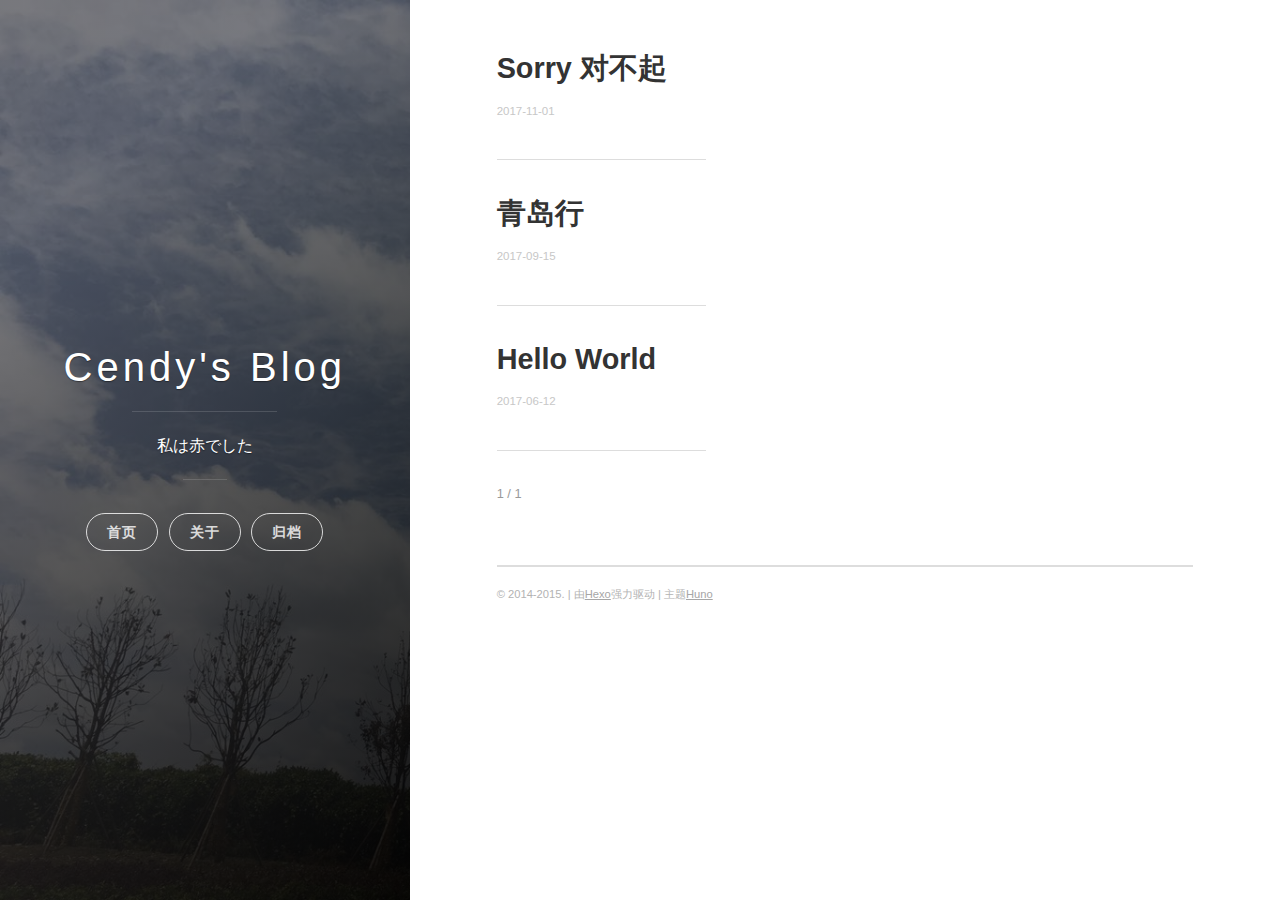
<file: index.html>
<!DOCTYPE html>
<html>
<head>
    <meta charset="utf-8">
    <meta http-equiv="X-UA-Compatible" content="chrome=1">

    

    <title>
      Cendy&#39;s Blog 
    </title>

    <meta name="viewport" content="width=device-width, initial-scale=1, maximum-scale=1, user-scalable=no">
    
      <meta name="author" content="Cendy">
    
    

    <meta property="og:type" content="website">
<meta property="og:title" content="Cendy&#39;s Blog">
<meta property="og:url" content="http://yoursite.com/index.html">
<meta property="og:site_name" content="Cendy&#39;s Blog">
<meta name="twitter:card" content="summary">
<meta name="twitter:title" content="Cendy&#39;s Blog">
    
    
    
      <link rel="icon" type="image/x-icon" href="/favicon.png">
    
    <link rel="stylesheet" href="/css/uno.css">
    <link rel="stylesheet" href="/css/highlight.css">
    <link rel="stylesheet" href="/css/archive.css">
    <link rel="stylesheet" href="/css/china-social-icon.css">

</head>
<body>

    <span class="mobile btn-mobile-menu">
        <i class="icon icon-list btn-mobile-menu__icon"></i>
        <i class="icon icon-x-circle btn-mobile-close__icon hidden"></i>
    </span>

    
 
<header class="panel-cover">


  <div class="panel-main">

  
    <div class="panel-main__inner panel-inverted">
    <div class="panel-main__content">

        

        <h1 class="panel-cover__title panel-title"><a href="/" title="link to homepage">Cendy&#39;s Blog</a></h1>
        <hr class="panel-cover__divider" />

        
        <p class="panel-cover__description">
          私は赤でした
        </p>
        <hr class="panel-cover__divider panel-cover__divider--secondary" />
        

        <div class="navigation-wrapper">

          <nav class="cover-navigation cover-navigation--primary">
            <ul class="navigation">

              
                
                <li class="navigation__item"><a href="/#blog" title="" class="blog-button">首页</a></li>
              
                
                <li class="navigation__item"><a href="/about" title="" class="">关于</a></li>
              
                
                <li class="navigation__item"><a href="/archive" title="" class="">归档</a></li>
              

            </ul>
          </nav>

          <!-- ----------------------------
To add a new social icon simply duplicate one of the list items from below
and change the class in the <i> tag to match the desired social network
and then add your link to the <a>. Here is a full list of social network
classes that you can use:

    icon-social-500px
    icon-social-behance
    icon-social-delicious
    icon-social-designer-news
    icon-social-deviant-art
    icon-social-digg
    icon-social-dribbble
    icon-social-facebook
    icon-social-flickr
    icon-social-forrst
    icon-social-foursquare
    icon-social-github
    icon-social-google-plus
    icon-social-hi5
    icon-social-instagram
    icon-social-lastfm
    icon-social-linkedin
    icon-social-medium
    icon-social-myspace
    icon-social-path
    icon-social-pinterest
    icon-social-rdio
    icon-social-reddit
    icon-social-skype
    icon-social-spotify
    icon-social-stack-overflow
    icon-social-steam
    icon-social-stumbleupon
    icon-social-treehouse
    icon-social-tumblr
    icon-social-twitter
    icon-social-vimeo
    icon-social-xbox
    icon-social-yelp
    icon-social-youtube
    icon-social-zerply
    icon-mail

-------------------------------->

<!-- add social info here -->



        </div>

      </div>

    </div>

    <div class="panel-cover--overlay"></div>
  </div>
</header>

    <div class="content-wrapper">
        <div class="content-wrapper__inner entry">
            


   <!-- do nothing -->


<div class="main-post-list">
    <ol class="post-list">
    
    
    <li>

      <h2 class="post-list__post-title post-title">
        <a href="/2017/11/01/Sorry-对不起/" title="link to Sorry 对不起">Sorry 对不起</a>
      </h2>

      <div class="post-list__meta">

        <time datetime="2017-11-01" class="post-list__meta--date date">2017-11-01</time> 
      </div>

      <div class="excerpt">
        
      </div>

      <hr class="post-list__divider" />
    </li>
    
    <li>

      <h2 class="post-list__post-title post-title">
        <a href="/2017/09/15/青岛/" title="link to 青岛行">青岛行</a>
      </h2>

      <div class="post-list__meta">

        <time datetime="2017-09-15" class="post-list__meta--date date">2017-09-15</time> 
      </div>

      <div class="excerpt">
        
      </div>

      <hr class="post-list__divider" />
    </li>
    
    <li>

      <h2 class="post-list__post-title post-title">
        <a href="/2017/06/12/hello-world/" title="link to Hello World">Hello World</a>
      </h2>

      <div class="post-list__meta">

        <time datetime="2017-06-12" class="post-list__meta--date date">2017-06-12</time> 
      </div>

      <div class="excerpt">
        
      </div>

      <hr class="post-list__divider" />
    </li>
    
  </ol>

  <hr class="post-list__divider " />

<nav class="pagination" role="navigation">
    

    <span class="pagination__page-number"> 1 / 1</span>
    
    
</nav>


</div>
            <footer class="footer">

    <span class="footer__copyright">&copy; 2014-2015. | 由<a href="https://hexo.io/">Hexo</a>强力驱动 | 主题<a href="https://github.com/someus/huno">Huno</a></span>
    
</footer>
        </div>
    </div>

    <!-- js files -->
    <script src="/js/jquery.min.js"></script>
    <script src="/js/main.js"></script>
    <script src="/js/scale.fix.js"></script>
    

    

    <script type="text/javascript" src="//cdn.mathjax.org/mathjax/latest/MathJax.js?config=TeX-AMS-MML_HTMLorMML"></script>
    <script type="text/javascript"> 
        $(document).ready(function(){
            MathJax.Hub.Config({ 
                tex2jax: {inlineMath: [['[latex]','[/latex]'], ['\\(','\\)']]} 
            });
        });
    </script>


    
    
    
    <!--kill ie6 -->
<!--[if IE 6]>
  <script src="//letskillie6.googlecode.com/svn/trunk/2/zh_CN.js"></script>
<![endif]-->

</body>
</html>
</file>
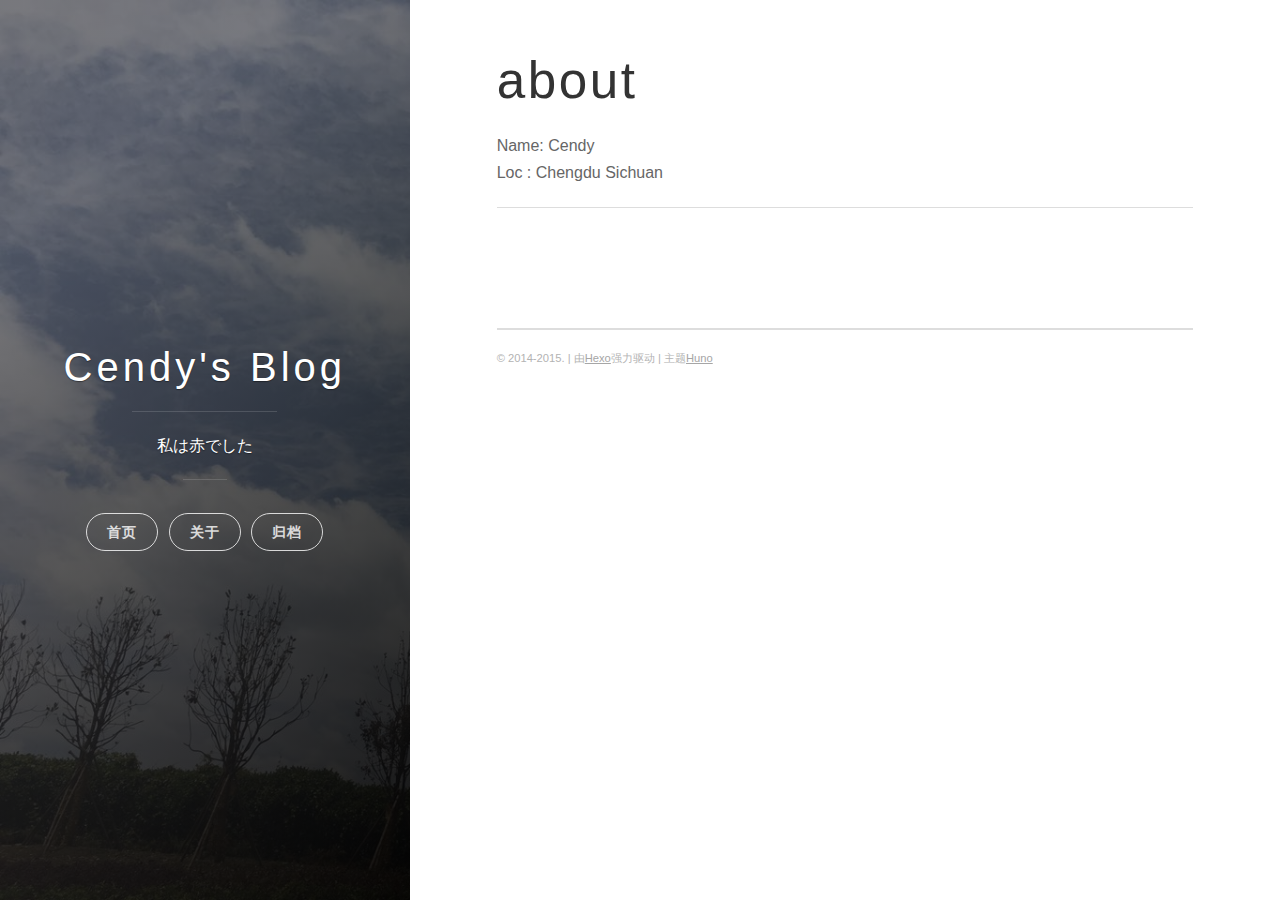
<file: about/index.html>
<!DOCTYPE html>
<html>
<head>
    <meta charset="utf-8">
    <meta http-equiv="X-UA-Compatible" content="chrome=1">

    

    <title>
      about 
    </title>

    <meta name="viewport" content="width=device-width, initial-scale=1, maximum-scale=1, user-scalable=no">
    
      <meta name="author" content="Cendy">
    
    

    <meta name="description" content="Name: CendyLoc : Chengdu Sichuan">
<meta property="og:type" content="website">
<meta property="og:title" content="about">
<meta property="og:url" content="http://yoursite.com/about/index.html">
<meta property="og:site_name" content="Cendy&#39;s Blog">
<meta property="og:description" content="Name: CendyLoc : Chengdu Sichuan">
<meta property="og:updated_time" content="2017-06-12T13:53:09.000Z">
<meta name="twitter:card" content="summary">
<meta name="twitter:title" content="about">
<meta name="twitter:description" content="Name: CendyLoc : Chengdu Sichuan">
    
    
    
      <link rel="icon" type="image/x-icon" href="/favicon.png">
    
    <link rel="stylesheet" href="/css/uno.css">
    <link rel="stylesheet" href="/css/highlight.css">
    <link rel="stylesheet" href="/css/archive.css">
    <link rel="stylesheet" href="/css/china-social-icon.css">

</head>
<body>

    <span class="mobile btn-mobile-menu">
        <i class="icon icon-list btn-mobile-menu__icon"></i>
        <i class="icon icon-x-circle btn-mobile-close__icon hidden"></i>
    </span>

    

<header class="panel-cover panel-cover--collapsed">


  <div class="panel-main">

  
    <div class="panel-main__inner panel-inverted">
    <div class="panel-main__content">

        

        <h1 class="panel-cover__title panel-title"><a href="/" title="link to homepage">Cendy&#39;s Blog</a></h1>
        <hr class="panel-cover__divider" />

        
        <p class="panel-cover__description">
          私は赤でした
        </p>
        <hr class="panel-cover__divider panel-cover__divider--secondary" />
        

        <div class="navigation-wrapper">

          <nav class="cover-navigation cover-navigation--primary">
            <ul class="navigation">

              
                
                <li class="navigation__item"><a href="/#blog" title="" class="blog-button">首页</a></li>
              
                
                <li class="navigation__item"><a href="/about" title="" class="">关于</a></li>
              
                
                <li class="navigation__item"><a href="/archive" title="" class="">归档</a></li>
              

            </ul>
          </nav>

          <!-- ----------------------------
To add a new social icon simply duplicate one of the list items from below
and change the class in the <i> tag to match the desired social network
and then add your link to the <a>. Here is a full list of social network
classes that you can use:

    icon-social-500px
    icon-social-behance
    icon-social-delicious
    icon-social-designer-news
    icon-social-deviant-art
    icon-social-digg
    icon-social-dribbble
    icon-social-facebook
    icon-social-flickr
    icon-social-forrst
    icon-social-foursquare
    icon-social-github
    icon-social-google-plus
    icon-social-hi5
    icon-social-instagram
    icon-social-lastfm
    icon-social-linkedin
    icon-social-medium
    icon-social-myspace
    icon-social-path
    icon-social-pinterest
    icon-social-rdio
    icon-social-reddit
    icon-social-skype
    icon-social-spotify
    icon-social-stack-overflow
    icon-social-steam
    icon-social-stumbleupon
    icon-social-treehouse
    icon-social-tumblr
    icon-social-twitter
    icon-social-vimeo
    icon-social-xbox
    icon-social-yelp
    icon-social-youtube
    icon-social-zerply
    icon-mail

-------------------------------->

<!-- add social info here -->



        </div>

      </div>

    </div>

    <div class="panel-cover--overlay"></div>
  </div>
</header>

    <div class="content-wrapper">
        <div class="content-wrapper__inner entry">
            

<article class="post-container post-container--single">

  <header class="post-header">
    
    <h1 class="post-title">about</h1>

    

  </header>

  <section id="post-content" class="article-content post">
    <p>Name: Cendy<br>Loc : Chengdu Sichuan</p>

  </section>

  <section class="post-comments">

    <!-- 将评论系统（例如Disqus、多说、友言、畅言等）提供的代码片段粘贴在这里 -->
    
</section>


</article>


            <footer class="footer">

    <span class="footer__copyright">&copy; 2014-2015. | 由<a href="https://hexo.io/">Hexo</a>强力驱动 | 主题<a href="https://github.com/someus/huno">Huno</a></span>
    
</footer>
        </div>
    </div>

    <!-- js files -->
    <script src="/js/jquery.min.js"></script>
    <script src="/js/main.js"></script>
    <script src="/js/scale.fix.js"></script>
    

    

    <script type="text/javascript" src="//cdn.mathjax.org/mathjax/latest/MathJax.js?config=TeX-AMS-MML_HTMLorMML"></script>
    <script type="text/javascript"> 
        $(document).ready(function(){
            MathJax.Hub.Config({ 
                tex2jax: {inlineMath: [['[latex]','[/latex]'], ['\\(','\\)']]} 
            });
        });
    </script>


    
    
    
    <!--kill ie6 -->
<!--[if IE 6]>
  <script src="//letskillie6.googlecode.com/svn/trunk/2/zh_CN.js"></script>
<![endif]-->

</body>
</html>
</file>
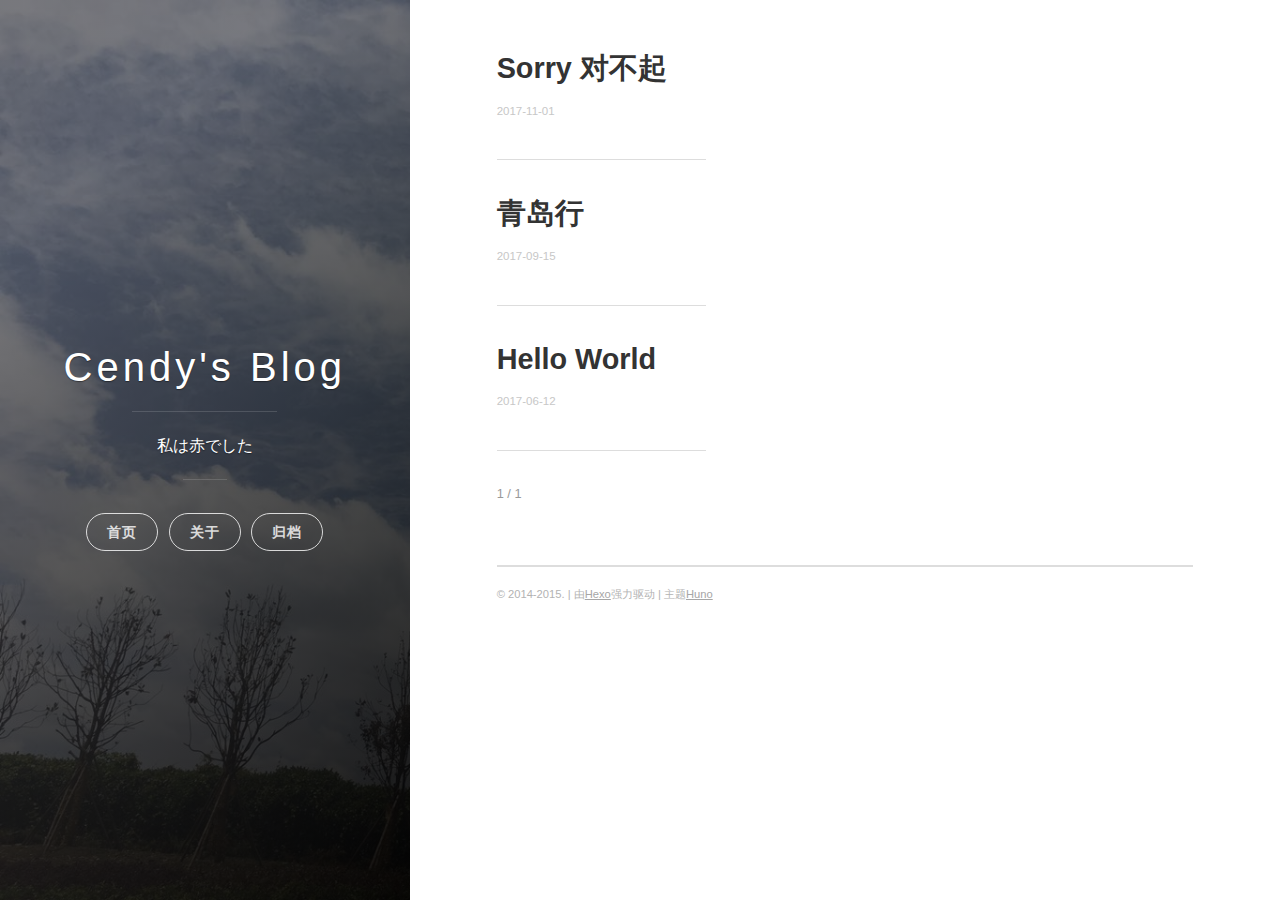
<file: archives/index.html>
<!DOCTYPE html>
<html>
<head>
    <meta charset="utf-8">
    <meta http-equiv="X-UA-Compatible" content="chrome=1">

    

    <title>
      Archives 
    </title>

    <meta name="viewport" content="width=device-width, initial-scale=1, maximum-scale=1, user-scalable=no">
    
      <meta name="author" content="Cendy">
    
    

    <meta property="og:type" content="website">
<meta property="og:title" content="Archives">
<meta property="og:url" content="http://yoursite.com/archives/index.html">
<meta property="og:site_name" content="Cendy&#39;s Blog">
<meta name="twitter:card" content="summary">
<meta name="twitter:title" content="Archives">
    
    
    
      <link rel="icon" type="image/x-icon" href="/favicon.png">
    
    <link rel="stylesheet" href="/css/uno.css">
    <link rel="stylesheet" href="/css/highlight.css">
    <link rel="stylesheet" href="/css/archive.css">
    <link rel="stylesheet" href="/css/china-social-icon.css">

</head>
<body>

    <span class="mobile btn-mobile-menu">
        <i class="icon icon-list btn-mobile-menu__icon"></i>
        <i class="icon icon-x-circle btn-mobile-close__icon hidden"></i>
    </span>

    

<header class="panel-cover panel-cover--collapsed">


  <div class="panel-main">

  
    <div class="panel-main__inner panel-inverted">
    <div class="panel-main__content">

        

        <h1 class="panel-cover__title panel-title"><a href="/" title="link to homepage">Cendy&#39;s Blog</a></h1>
        <hr class="panel-cover__divider" />

        
        <p class="panel-cover__description">
          私は赤でした
        </p>
        <hr class="panel-cover__divider panel-cover__divider--secondary" />
        

        <div class="navigation-wrapper">

          <nav class="cover-navigation cover-navigation--primary">
            <ul class="navigation">

              
                
                <li class="navigation__item"><a href="/#blog" title="" class="blog-button">首页</a></li>
              
                
                <li class="navigation__item"><a href="/about" title="" class="">关于</a></li>
              
                
                <li class="navigation__item"><a href="/archive" title="" class="">归档</a></li>
              

            </ul>
          </nav>

          <!-- ----------------------------
To add a new social icon simply duplicate one of the list items from below
and change the class in the <i> tag to match the desired social network
and then add your link to the <a>. Here is a full list of social network
classes that you can use:

    icon-social-500px
    icon-social-behance
    icon-social-delicious
    icon-social-designer-news
    icon-social-deviant-art
    icon-social-digg
    icon-social-dribbble
    icon-social-facebook
    icon-social-flickr
    icon-social-forrst
    icon-social-foursquare
    icon-social-github
    icon-social-google-plus
    icon-social-hi5
    icon-social-instagram
    icon-social-lastfm
    icon-social-linkedin
    icon-social-medium
    icon-social-myspace
    icon-social-path
    icon-social-pinterest
    icon-social-rdio
    icon-social-reddit
    icon-social-skype
    icon-social-spotify
    icon-social-stack-overflow
    icon-social-steam
    icon-social-stumbleupon
    icon-social-treehouse
    icon-social-tumblr
    icon-social-twitter
    icon-social-vimeo
    icon-social-xbox
    icon-social-yelp
    icon-social-youtube
    icon-social-zerply
    icon-mail

-------------------------------->

<!-- add social info here -->



        </div>

      </div>

    </div>

    <div class="panel-cover--overlay"></div>
  </div>
</header>

    <div class="content-wrapper">
        <div class="content-wrapper__inner entry">
            


   <!-- do nothing -->


<div class="main-post-list">
    <ol class="post-list">
    
    
    <li>

      <h2 class="post-list__post-title post-title">
        <a href="/2017/11/01/Sorry-对不起/" title="link to Sorry 对不起">Sorry 对不起</a>
      </h2>

      <div class="post-list__meta">

        <time datetime="2017-11-01" class="post-list__meta--date date">2017-11-01</time> 
      </div>

      <div class="excerpt">
        
      </div>

      <hr class="post-list__divider" />
    </li>
    
    <li>

      <h2 class="post-list__post-title post-title">
        <a href="/2017/09/15/青岛/" title="link to 青岛行">青岛行</a>
      </h2>

      <div class="post-list__meta">

        <time datetime="2017-09-15" class="post-list__meta--date date">2017-09-15</time> 
      </div>

      <div class="excerpt">
        
      </div>

      <hr class="post-list__divider" />
    </li>
    
    <li>

      <h2 class="post-list__post-title post-title">
        <a href="/2017/06/12/hello-world/" title="link to Hello World">Hello World</a>
      </h2>

      <div class="post-list__meta">

        <time datetime="2017-06-12" class="post-list__meta--date date">2017-06-12</time> 
      </div>

      <div class="excerpt">
        
      </div>

      <hr class="post-list__divider" />
    </li>
    
  </ol>

  <hr class="post-list__divider " />

<nav class="pagination" role="navigation">
    

    <span class="pagination__page-number"> 1 / 1</span>
    
    
</nav>


</div>
            <footer class="footer">

    <span class="footer__copyright">&copy; 2014-2015. | 由<a href="https://hexo.io/">Hexo</a>强力驱动 | 主题<a href="https://github.com/someus/huno">Huno</a></span>
    
</footer>
        </div>
    </div>

    <!-- js files -->
    <script src="/js/jquery.min.js"></script>
    <script src="/js/main.js"></script>
    <script src="/js/scale.fix.js"></script>
    

    

    <script type="text/javascript" src="//cdn.mathjax.org/mathjax/latest/MathJax.js?config=TeX-AMS-MML_HTMLorMML"></script>
    <script type="text/javascript"> 
        $(document).ready(function(){
            MathJax.Hub.Config({ 
                tex2jax: {inlineMath: [['[latex]','[/latex]'], ['\\(','\\)']]} 
            });
        });
    </script>


    
    
    
    <!--kill ie6 -->
<!--[if IE 6]>
  <script src="//letskillie6.googlecode.com/svn/trunk/2/zh_CN.js"></script>
<![endif]-->

</body>
</html>
</file>
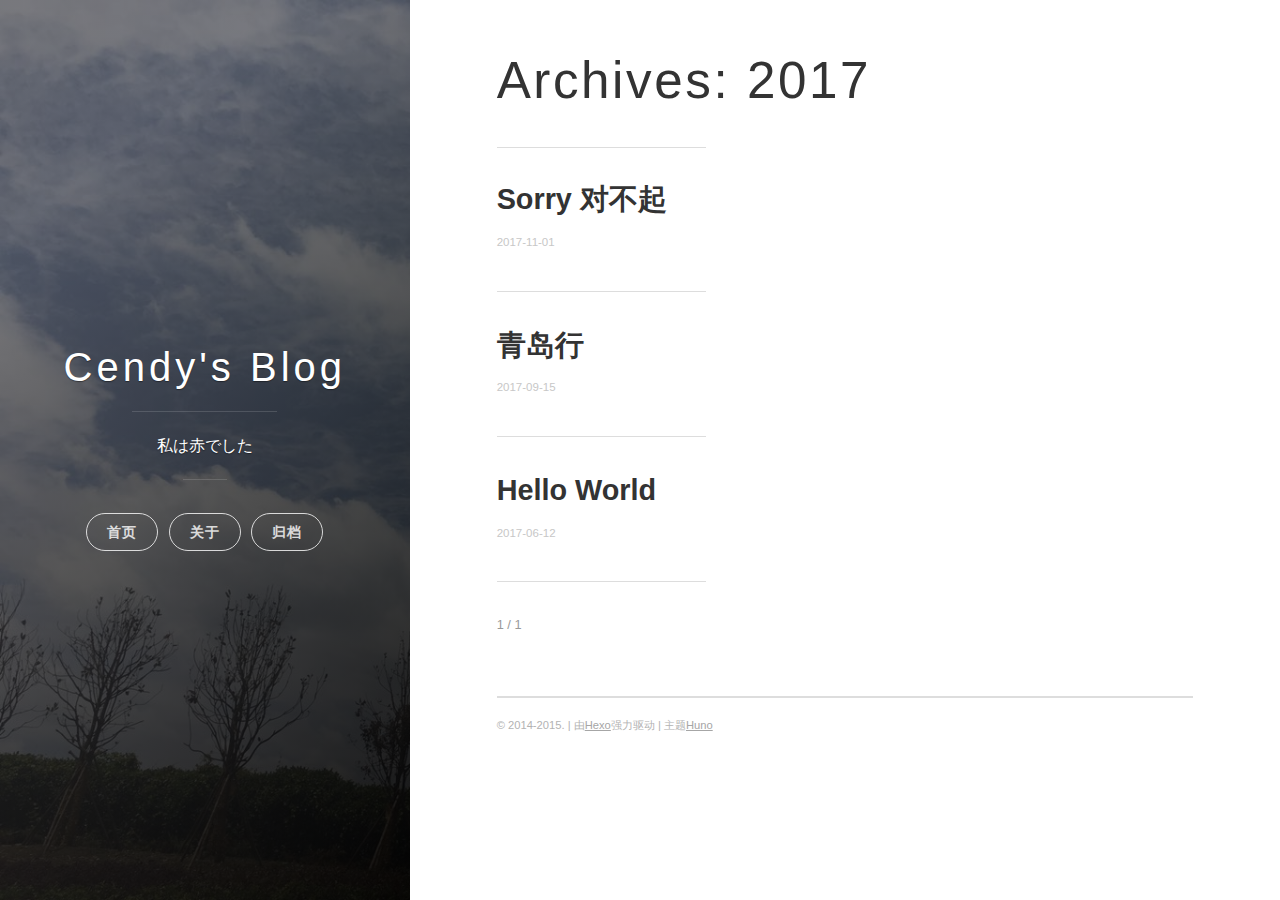
<file: archives/2017/index.html>
<!DOCTYPE html>
<html>
<head>
    <meta charset="utf-8">
    <meta http-equiv="X-UA-Compatible" content="chrome=1">

    

    <title>
      Archives: 2017 
    </title>

    <meta name="viewport" content="width=device-width, initial-scale=1, maximum-scale=1, user-scalable=no">
    
      <meta name="author" content="Cendy">
    
    

    <meta property="og:type" content="website">
<meta property="og:title" content="Archives: 2017">
<meta property="og:url" content="http://yoursite.com/archives/2017/index.html">
<meta property="og:site_name" content="Cendy&#39;s Blog">
<meta name="twitter:card" content="summary">
<meta name="twitter:title" content="Archives: 2017">
    
    
    
      <link rel="icon" type="image/x-icon" href="/favicon.png">
    
    <link rel="stylesheet" href="/css/uno.css">
    <link rel="stylesheet" href="/css/highlight.css">
    <link rel="stylesheet" href="/css/archive.css">
    <link rel="stylesheet" href="/css/china-social-icon.css">

</head>
<body>

    <span class="mobile btn-mobile-menu">
        <i class="icon icon-list btn-mobile-menu__icon"></i>
        <i class="icon icon-x-circle btn-mobile-close__icon hidden"></i>
    </span>

    

<header class="panel-cover panel-cover--collapsed">


  <div class="panel-main">

  
    <div class="panel-main__inner panel-inverted">
    <div class="panel-main__content">

        

        <h1 class="panel-cover__title panel-title"><a href="/" title="link to homepage">Cendy&#39;s Blog</a></h1>
        <hr class="panel-cover__divider" />

        
        <p class="panel-cover__description">
          私は赤でした
        </p>
        <hr class="panel-cover__divider panel-cover__divider--secondary" />
        

        <div class="navigation-wrapper">

          <nav class="cover-navigation cover-navigation--primary">
            <ul class="navigation">

              
                
                <li class="navigation__item"><a href="/#blog" title="" class="blog-button">首页</a></li>
              
                
                <li class="navigation__item"><a href="/about" title="" class="">关于</a></li>
              
                
                <li class="navigation__item"><a href="/archive" title="" class="">归档</a></li>
              

            </ul>
          </nav>

          <!-- ----------------------------
To add a new social icon simply duplicate one of the list items from below
and change the class in the <i> tag to match the desired social network
and then add your link to the <a>. Here is a full list of social network
classes that you can use:

    icon-social-500px
    icon-social-behance
    icon-social-delicious
    icon-social-designer-news
    icon-social-deviant-art
    icon-social-digg
    icon-social-dribbble
    icon-social-facebook
    icon-social-flickr
    icon-social-forrst
    icon-social-foursquare
    icon-social-github
    icon-social-google-plus
    icon-social-hi5
    icon-social-instagram
    icon-social-lastfm
    icon-social-linkedin
    icon-social-medium
    icon-social-myspace
    icon-social-path
    icon-social-pinterest
    icon-social-rdio
    icon-social-reddit
    icon-social-skype
    icon-social-spotify
    icon-social-stack-overflow
    icon-social-steam
    icon-social-stumbleupon
    icon-social-treehouse
    icon-social-tumblr
    icon-social-twitter
    icon-social-vimeo
    icon-social-xbox
    icon-social-yelp
    icon-social-youtube
    icon-social-zerply
    icon-mail

-------------------------------->

<!-- add social info here -->



        </div>

      </div>

    </div>

    <div class="panel-cover--overlay"></div>
  </div>
</header>

    <div class="content-wrapper">
        <div class="content-wrapper__inner entry">
            


  <h1 class="archive-title">Archives: 2017</h1>
  <hr class="post-list__divider" />


<div class="main-post-list">
    <ol class="post-list">
    
    
    <li>

      <h2 class="post-list__post-title post-title">
        <a href="/2017/11/01/Sorry-对不起/" title="link to Sorry 对不起">Sorry 对不起</a>
      </h2>

      <div class="post-list__meta">

        <time datetime="2017-11-01" class="post-list__meta--date date">2017-11-01</time> 
      </div>

      <div class="excerpt">
        
      </div>

      <hr class="post-list__divider" />
    </li>
    
    <li>

      <h2 class="post-list__post-title post-title">
        <a href="/2017/09/15/青岛/" title="link to 青岛行">青岛行</a>
      </h2>

      <div class="post-list__meta">

        <time datetime="2017-09-15" class="post-list__meta--date date">2017-09-15</time> 
      </div>

      <div class="excerpt">
        
      </div>

      <hr class="post-list__divider" />
    </li>
    
    <li>

      <h2 class="post-list__post-title post-title">
        <a href="/2017/06/12/hello-world/" title="link to Hello World">Hello World</a>
      </h2>

      <div class="post-list__meta">

        <time datetime="2017-06-12" class="post-list__meta--date date">2017-06-12</time> 
      </div>

      <div class="excerpt">
        
      </div>

      <hr class="post-list__divider" />
    </li>
    
  </ol>

  <hr class="post-list__divider " />

<nav class="pagination" role="navigation">
    

    <span class="pagination__page-number"> 1 / 1</span>
    
    
</nav>


</div>
            <footer class="footer">

    <span class="footer__copyright">&copy; 2014-2015. | 由<a href="https://hexo.io/">Hexo</a>强力驱动 | 主题<a href="https://github.com/someus/huno">Huno</a></span>
    
</footer>
        </div>
    </div>

    <!-- js files -->
    <script src="/js/jquery.min.js"></script>
    <script src="/js/main.js"></script>
    <script src="/js/scale.fix.js"></script>
    

    

    <script type="text/javascript" src="//cdn.mathjax.org/mathjax/latest/MathJax.js?config=TeX-AMS-MML_HTMLorMML"></script>
    <script type="text/javascript"> 
        $(document).ready(function(){
            MathJax.Hub.Config({ 
                tex2jax: {inlineMath: [['[latex]','[/latex]'], ['\\(','\\)']]} 
            });
        });
    </script>


    
    
    
    <!--kill ie6 -->
<!--[if IE 6]>
  <script src="//letskillie6.googlecode.com/svn/trunk/2/zh_CN.js"></script>
<![endif]-->

</body>
</html>
</file>
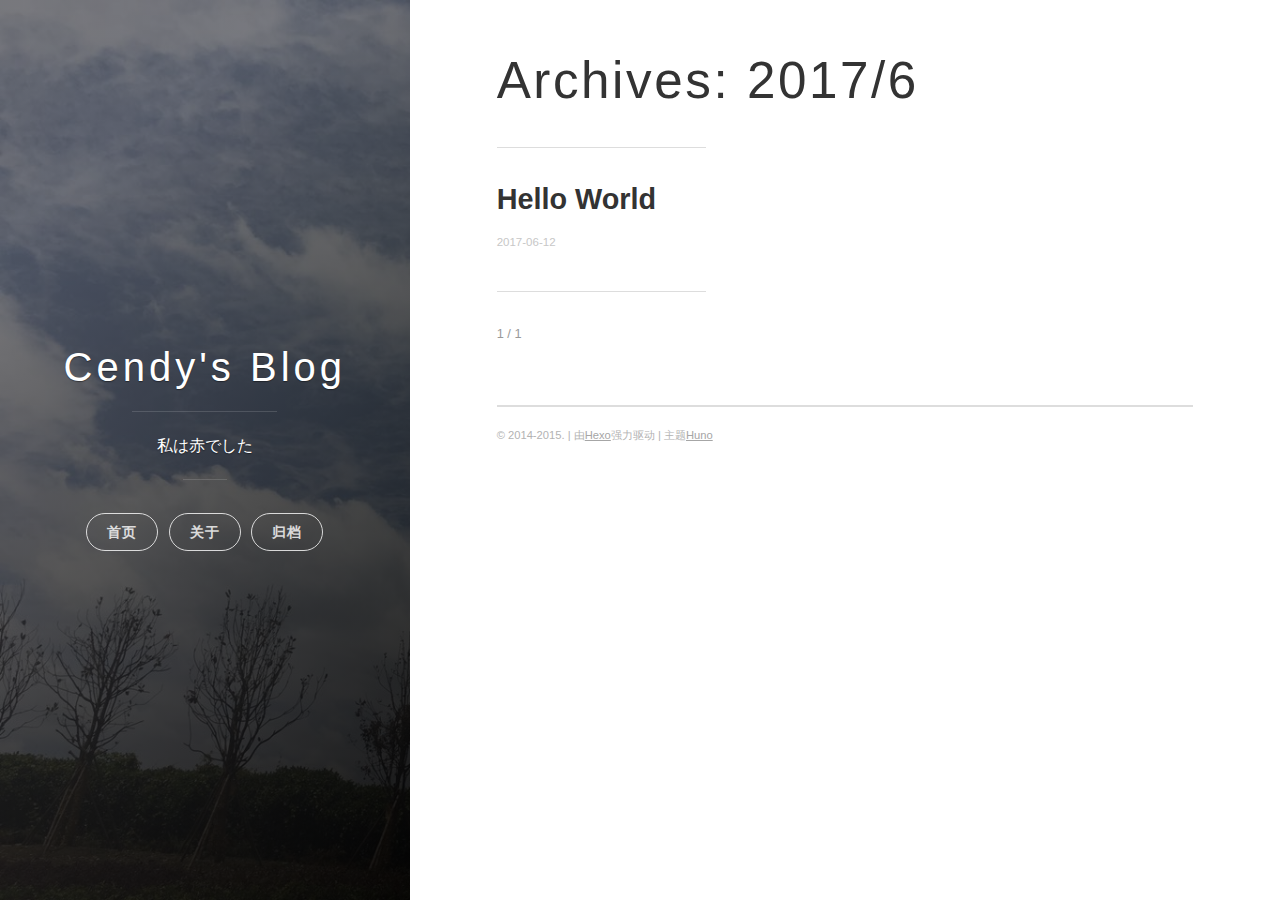
<file: archives/2017/06/index.html>
<!DOCTYPE html>
<html>
<head>
    <meta charset="utf-8">
    <meta http-equiv="X-UA-Compatible" content="chrome=1">

    

    <title>
      Archives: 2017/6 
    </title>

    <meta name="viewport" content="width=device-width, initial-scale=1, maximum-scale=1, user-scalable=no">
    
      <meta name="author" content="Cendy">
    
    

    <meta property="og:type" content="website">
<meta property="og:title" content="Archives: 2017&#x2F;6">
<meta property="og:url" content="http://yoursite.com/archives/2017/06/index.html">
<meta property="og:site_name" content="Cendy&#39;s Blog">
<meta name="twitter:card" content="summary">
<meta name="twitter:title" content="Archives: 2017&#x2F;6">
    
    
    
      <link rel="icon" type="image/x-icon" href="/favicon.png">
    
    <link rel="stylesheet" href="/css/uno.css">
    <link rel="stylesheet" href="/css/highlight.css">
    <link rel="stylesheet" href="/css/archive.css">
    <link rel="stylesheet" href="/css/china-social-icon.css">

</head>
<body>

    <span class="mobile btn-mobile-menu">
        <i class="icon icon-list btn-mobile-menu__icon"></i>
        <i class="icon icon-x-circle btn-mobile-close__icon hidden"></i>
    </span>

    

<header class="panel-cover panel-cover--collapsed">


  <div class="panel-main">

  
    <div class="panel-main__inner panel-inverted">
    <div class="panel-main__content">

        

        <h1 class="panel-cover__title panel-title"><a href="/" title="link to homepage">Cendy&#39;s Blog</a></h1>
        <hr class="panel-cover__divider" />

        
        <p class="panel-cover__description">
          私は赤でした
        </p>
        <hr class="panel-cover__divider panel-cover__divider--secondary" />
        

        <div class="navigation-wrapper">

          <nav class="cover-navigation cover-navigation--primary">
            <ul class="navigation">

              
                
                <li class="navigation__item"><a href="/#blog" title="" class="blog-button">首页</a></li>
              
                
                <li class="navigation__item"><a href="/about" title="" class="">关于</a></li>
              
                
                <li class="navigation__item"><a href="/archive" title="" class="">归档</a></li>
              

            </ul>
          </nav>

          <!-- ----------------------------
To add a new social icon simply duplicate one of the list items from below
and change the class in the <i> tag to match the desired social network
and then add your link to the <a>. Here is a full list of social network
classes that you can use:

    icon-social-500px
    icon-social-behance
    icon-social-delicious
    icon-social-designer-news
    icon-social-deviant-art
    icon-social-digg
    icon-social-dribbble
    icon-social-facebook
    icon-social-flickr
    icon-social-forrst
    icon-social-foursquare
    icon-social-github
    icon-social-google-plus
    icon-social-hi5
    icon-social-instagram
    icon-social-lastfm
    icon-social-linkedin
    icon-social-medium
    icon-social-myspace
    icon-social-path
    icon-social-pinterest
    icon-social-rdio
    icon-social-reddit
    icon-social-skype
    icon-social-spotify
    icon-social-stack-overflow
    icon-social-steam
    icon-social-stumbleupon
    icon-social-treehouse
    icon-social-tumblr
    icon-social-twitter
    icon-social-vimeo
    icon-social-xbox
    icon-social-yelp
    icon-social-youtube
    icon-social-zerply
    icon-mail

-------------------------------->

<!-- add social info here -->



        </div>

      </div>

    </div>

    <div class="panel-cover--overlay"></div>
  </div>
</header>

    <div class="content-wrapper">
        <div class="content-wrapper__inner entry">
            


  <h1 class="archive-title">Archives: 2017/6</h1>
  <hr class="post-list__divider" />


<div class="main-post-list">
    <ol class="post-list">
    
    
    <li>

      <h2 class="post-list__post-title post-title">
        <a href="/2017/06/12/hello-world/" title="link to Hello World">Hello World</a>
      </h2>

      <div class="post-list__meta">

        <time datetime="2017-06-12" class="post-list__meta--date date">2017-06-12</time> 
      </div>

      <div class="excerpt">
        
      </div>

      <hr class="post-list__divider" />
    </li>
    
  </ol>

  <hr class="post-list__divider " />

<nav class="pagination" role="navigation">
    

    <span class="pagination__page-number"> 1 / 1</span>
    
    
</nav>


</div>
            <footer class="footer">

    <span class="footer__copyright">&copy; 2014-2015. | 由<a href="https://hexo.io/">Hexo</a>强力驱动 | 主题<a href="https://github.com/someus/huno">Huno</a></span>
    
</footer>
        </div>
    </div>

    <!-- js files -->
    <script src="/js/jquery.min.js"></script>
    <script src="/js/main.js"></script>
    <script src="/js/scale.fix.js"></script>
    

    

    <script type="text/javascript" src="//cdn.mathjax.org/mathjax/latest/MathJax.js?config=TeX-AMS-MML_HTMLorMML"></script>
    <script type="text/javascript"> 
        $(document).ready(function(){
            MathJax.Hub.Config({ 
                tex2jax: {inlineMath: [['[latex]','[/latex]'], ['\\(','\\)']]} 
            });
        });
    </script>


    
    
    
    <!--kill ie6 -->
<!--[if IE 6]>
  <script src="//letskillie6.googlecode.com/svn/trunk/2/zh_CN.js"></script>
<![endif]-->

</body>
</html>
</file>
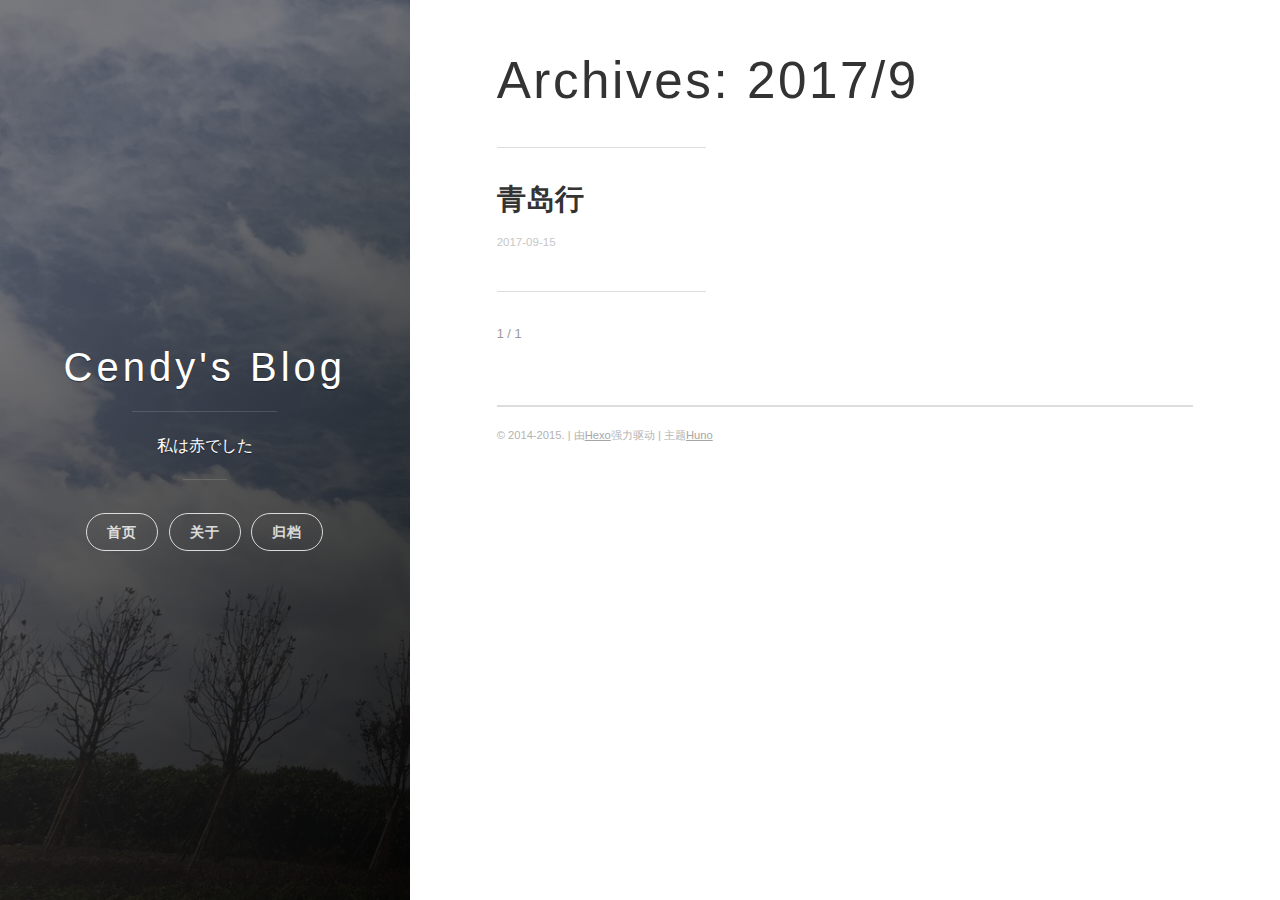
<file: archives/2017/09/index.html>
<!DOCTYPE html>
<html>
<head>
    <meta charset="utf-8">
    <meta http-equiv="X-UA-Compatible" content="chrome=1">

    

    <title>
      Archives: 2017/9 
    </title>

    <meta name="viewport" content="width=device-width, initial-scale=1, maximum-scale=1, user-scalable=no">
    
      <meta name="author" content="Cendy">
    
    

    <meta property="og:type" content="website">
<meta property="og:title" content="Archives: 2017&#x2F;9">
<meta property="og:url" content="http://yoursite.com/archives/2017/09/index.html">
<meta property="og:site_name" content="Cendy&#39;s Blog">
<meta name="twitter:card" content="summary">
<meta name="twitter:title" content="Archives: 2017&#x2F;9">
    
    
    
      <link rel="icon" type="image/x-icon" href="/favicon.png">
    
    <link rel="stylesheet" href="/css/uno.css">
    <link rel="stylesheet" href="/css/highlight.css">
    <link rel="stylesheet" href="/css/archive.css">
    <link rel="stylesheet" href="/css/china-social-icon.css">

</head>
<body>

    <span class="mobile btn-mobile-menu">
        <i class="icon icon-list btn-mobile-menu__icon"></i>
        <i class="icon icon-x-circle btn-mobile-close__icon hidden"></i>
    </span>

    

<header class="panel-cover panel-cover--collapsed">


  <div class="panel-main">

  
    <div class="panel-main__inner panel-inverted">
    <div class="panel-main__content">

        

        <h1 class="panel-cover__title panel-title"><a href="/" title="link to homepage">Cendy&#39;s Blog</a></h1>
        <hr class="panel-cover__divider" />

        
        <p class="panel-cover__description">
          私は赤でした
        </p>
        <hr class="panel-cover__divider panel-cover__divider--secondary" />
        

        <div class="navigation-wrapper">

          <nav class="cover-navigation cover-navigation--primary">
            <ul class="navigation">

              
                
                <li class="navigation__item"><a href="/#blog" title="" class="blog-button">首页</a></li>
              
                
                <li class="navigation__item"><a href="/about" title="" class="">关于</a></li>
              
                
                <li class="navigation__item"><a href="/archive" title="" class="">归档</a></li>
              

            </ul>
          </nav>

          <!-- ----------------------------
To add a new social icon simply duplicate one of the list items from below
and change the class in the <i> tag to match the desired social network
and then add your link to the <a>. Here is a full list of social network
classes that you can use:

    icon-social-500px
    icon-social-behance
    icon-social-delicious
    icon-social-designer-news
    icon-social-deviant-art
    icon-social-digg
    icon-social-dribbble
    icon-social-facebook
    icon-social-flickr
    icon-social-forrst
    icon-social-foursquare
    icon-social-github
    icon-social-google-plus
    icon-social-hi5
    icon-social-instagram
    icon-social-lastfm
    icon-social-linkedin
    icon-social-medium
    icon-social-myspace
    icon-social-path
    icon-social-pinterest
    icon-social-rdio
    icon-social-reddit
    icon-social-skype
    icon-social-spotify
    icon-social-stack-overflow
    icon-social-steam
    icon-social-stumbleupon
    icon-social-treehouse
    icon-social-tumblr
    icon-social-twitter
    icon-social-vimeo
    icon-social-xbox
    icon-social-yelp
    icon-social-youtube
    icon-social-zerply
    icon-mail

-------------------------------->

<!-- add social info here -->



        </div>

      </div>

    </div>

    <div class="panel-cover--overlay"></div>
  </div>
</header>

    <div class="content-wrapper">
        <div class="content-wrapper__inner entry">
            


  <h1 class="archive-title">Archives: 2017/9</h1>
  <hr class="post-list__divider" />


<div class="main-post-list">
    <ol class="post-list">
    
    
    <li>

      <h2 class="post-list__post-title post-title">
        <a href="/2017/09/15/青岛/" title="link to 青岛行">青岛行</a>
      </h2>

      <div class="post-list__meta">

        <time datetime="2017-09-15" class="post-list__meta--date date">2017-09-15</time> 
      </div>

      <div class="excerpt">
        
      </div>

      <hr class="post-list__divider" />
    </li>
    
  </ol>

  <hr class="post-list__divider " />

<nav class="pagination" role="navigation">
    

    <span class="pagination__page-number"> 1 / 1</span>
    
    
</nav>


</div>
            <footer class="footer">

    <span class="footer__copyright">&copy; 2014-2015. | 由<a href="https://hexo.io/">Hexo</a>强力驱动 | 主题<a href="https://github.com/someus/huno">Huno</a></span>
    
</footer>
        </div>
    </div>

    <!-- js files -->
    <script src="/js/jquery.min.js"></script>
    <script src="/js/main.js"></script>
    <script src="/js/scale.fix.js"></script>
    

    

    <script type="text/javascript" src="//cdn.mathjax.org/mathjax/latest/MathJax.js?config=TeX-AMS-MML_HTMLorMML"></script>
    <script type="text/javascript"> 
        $(document).ready(function(){
            MathJax.Hub.Config({ 
                tex2jax: {inlineMath: [['[latex]','[/latex]'], ['\\(','\\)']]} 
            });
        });
    </script>


    
    
    
    <!--kill ie6 -->
<!--[if IE 6]>
  <script src="//letskillie6.googlecode.com/svn/trunk/2/zh_CN.js"></script>
<![endif]-->

</body>
</html>
</file>
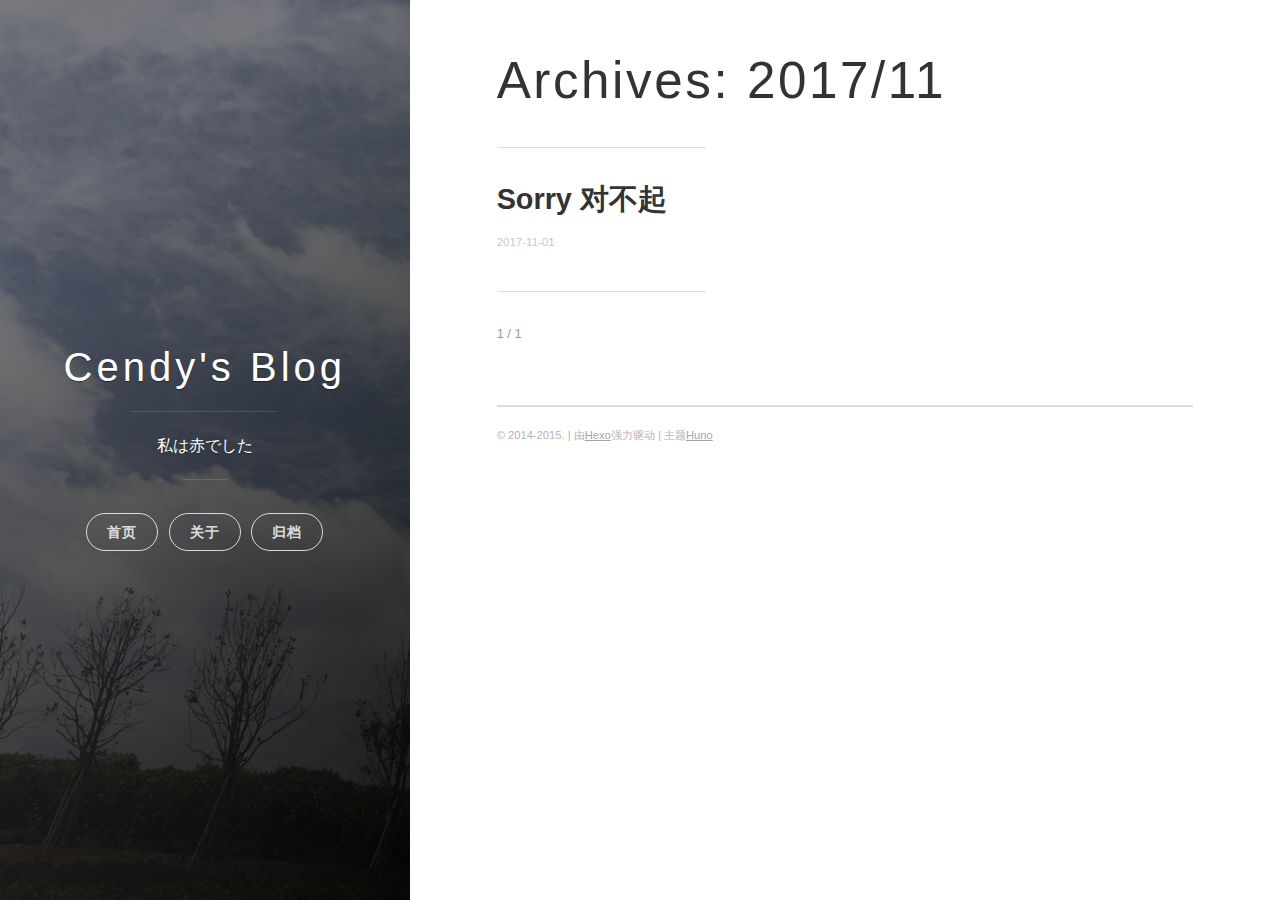
<file: archives/2017/11/index.html>
<!DOCTYPE html>
<html>
<head>
    <meta charset="utf-8">
    <meta http-equiv="X-UA-Compatible" content="chrome=1">

    

    <title>
      Archives: 2017/11 
    </title>

    <meta name="viewport" content="width=device-width, initial-scale=1, maximum-scale=1, user-scalable=no">
    
      <meta name="author" content="Cendy">
    
    

    <meta property="og:type" content="website">
<meta property="og:title" content="Archives: 2017&#x2F;11">
<meta property="og:url" content="http://yoursite.com/archives/2017/11/index.html">
<meta property="og:site_name" content="Cendy&#39;s Blog">
<meta name="twitter:card" content="summary">
<meta name="twitter:title" content="Archives: 2017&#x2F;11">
    
    
    
      <link rel="icon" type="image/x-icon" href="/favicon.png">
    
    <link rel="stylesheet" href="/css/uno.css">
    <link rel="stylesheet" href="/css/highlight.css">
    <link rel="stylesheet" href="/css/archive.css">
    <link rel="stylesheet" href="/css/china-social-icon.css">

</head>
<body>

    <span class="mobile btn-mobile-menu">
        <i class="icon icon-list btn-mobile-menu__icon"></i>
        <i class="icon icon-x-circle btn-mobile-close__icon hidden"></i>
    </span>

    

<header class="panel-cover panel-cover--collapsed">


  <div class="panel-main">

  
    <div class="panel-main__inner panel-inverted">
    <div class="panel-main__content">

        

        <h1 class="panel-cover__title panel-title"><a href="/" title="link to homepage">Cendy&#39;s Blog</a></h1>
        <hr class="panel-cover__divider" />

        
        <p class="panel-cover__description">
          私は赤でした
        </p>
        <hr class="panel-cover__divider panel-cover__divider--secondary" />
        

        <div class="navigation-wrapper">

          <nav class="cover-navigation cover-navigation--primary">
            <ul class="navigation">

              
                
                <li class="navigation__item"><a href="/#blog" title="" class="blog-button">首页</a></li>
              
                
                <li class="navigation__item"><a href="/about" title="" class="">关于</a></li>
              
                
                <li class="navigation__item"><a href="/archive" title="" class="">归档</a></li>
              

            </ul>
          </nav>

          <!-- ----------------------------
To add a new social icon simply duplicate one of the list items from below
and change the class in the <i> tag to match the desired social network
and then add your link to the <a>. Here is a full list of social network
classes that you can use:

    icon-social-500px
    icon-social-behance
    icon-social-delicious
    icon-social-designer-news
    icon-social-deviant-art
    icon-social-digg
    icon-social-dribbble
    icon-social-facebook
    icon-social-flickr
    icon-social-forrst
    icon-social-foursquare
    icon-social-github
    icon-social-google-plus
    icon-social-hi5
    icon-social-instagram
    icon-social-lastfm
    icon-social-linkedin
    icon-social-medium
    icon-social-myspace
    icon-social-path
    icon-social-pinterest
    icon-social-rdio
    icon-social-reddit
    icon-social-skype
    icon-social-spotify
    icon-social-stack-overflow
    icon-social-steam
    icon-social-stumbleupon
    icon-social-treehouse
    icon-social-tumblr
    icon-social-twitter
    icon-social-vimeo
    icon-social-xbox
    icon-social-yelp
    icon-social-youtube
    icon-social-zerply
    icon-mail

-------------------------------->

<!-- add social info here -->



        </div>

      </div>

    </div>

    <div class="panel-cover--overlay"></div>
  </div>
</header>

    <div class="content-wrapper">
        <div class="content-wrapper__inner entry">
            


  <h1 class="archive-title">Archives: 2017/11</h1>
  <hr class="post-list__divider" />


<div class="main-post-list">
    <ol class="post-list">
    
    
    <li>

      <h2 class="post-list__post-title post-title">
        <a href="/2017/11/01/Sorry-对不起/" title="link to Sorry 对不起">Sorry 对不起</a>
      </h2>

      <div class="post-list__meta">

        <time datetime="2017-11-01" class="post-list__meta--date date">2017-11-01</time> 
      </div>

      <div class="excerpt">
        
      </div>

      <hr class="post-list__divider" />
    </li>
    
  </ol>

  <hr class="post-list__divider " />

<nav class="pagination" role="navigation">
    

    <span class="pagination__page-number"> 1 / 1</span>
    
    
</nav>


</div>
            <footer class="footer">

    <span class="footer__copyright">&copy; 2014-2015. | 由<a href="https://hexo.io/">Hexo</a>强力驱动 | 主题<a href="https://github.com/someus/huno">Huno</a></span>
    
</footer>
        </div>
    </div>

    <!-- js files -->
    <script src="/js/jquery.min.js"></script>
    <script src="/js/main.js"></script>
    <script src="/js/scale.fix.js"></script>
    

    

    <script type="text/javascript" src="//cdn.mathjax.org/mathjax/latest/MathJax.js?config=TeX-AMS-MML_HTMLorMML"></script>
    <script type="text/javascript"> 
        $(document).ready(function(){
            MathJax.Hub.Config({ 
                tex2jax: {inlineMath: [['[latex]','[/latex]'], ['\\(','\\)']]} 
            });
        });
    </script>


    
    
    
    <!--kill ie6 -->
<!--[if IE 6]>
  <script src="//letskillie6.googlecode.com/svn/trunk/2/zh_CN.js"></script>
<![endif]-->

</body>
</html>
</file>
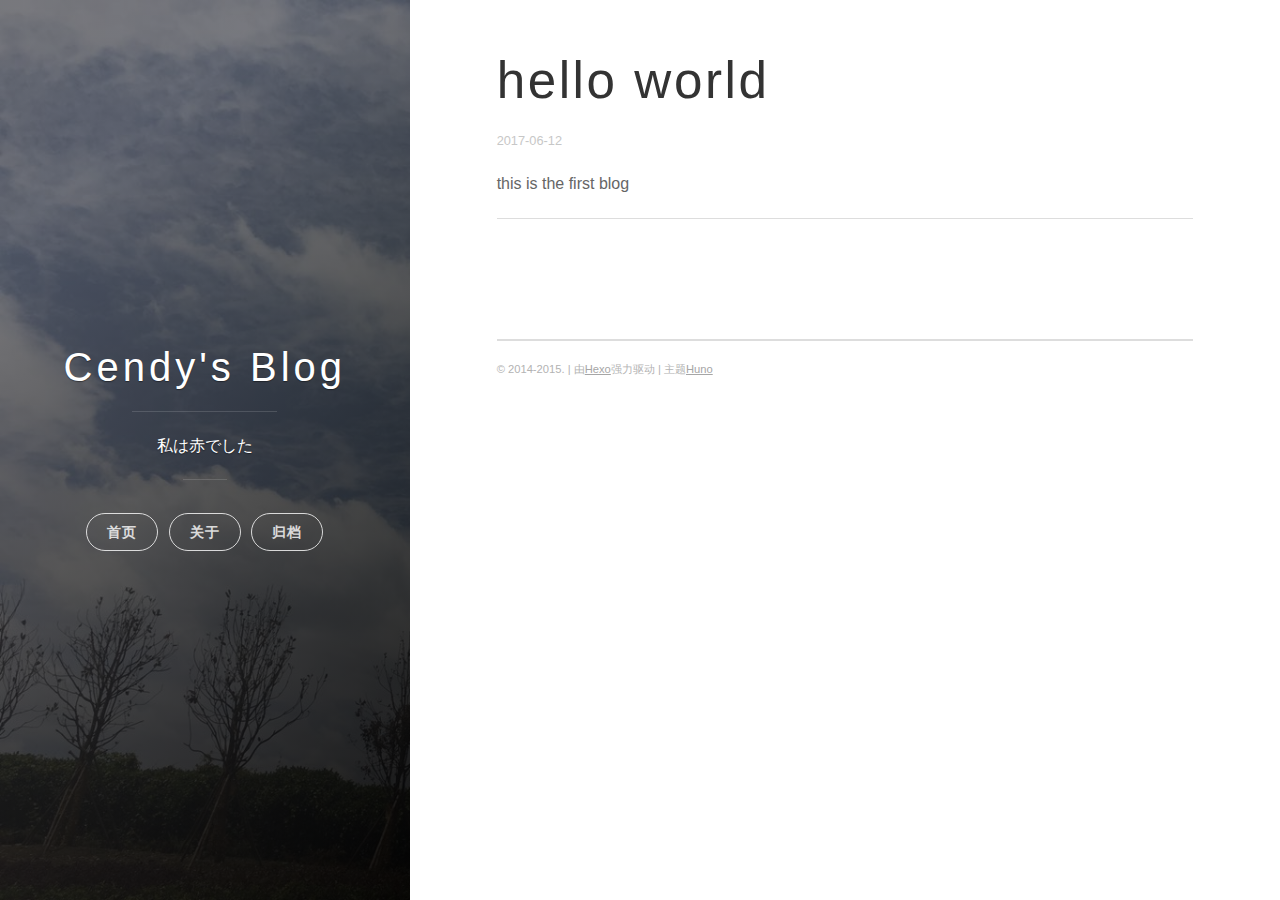
<file: 2017/06/12/hello-world-1/index.html>
<!DOCTYPE html>
<html>
<head>
    <meta charset="utf-8">
    <meta http-equiv="X-UA-Compatible" content="chrome=1">

    

    <title>
      hello world | Cendy&#39;s Blog 
    </title>

    <meta name="viewport" content="width=device-width, initial-scale=1, maximum-scale=1, user-scalable=no">
    
      <meta name="author" content="Cendy">
    
    

    <meta name="description" content="this is the first blog">
<meta property="og:type" content="article">
<meta property="og:title" content="hello world | Cendy&#39;s Blog">
<meta property="og:url" content="http://yoursite.com/2017/06/12/hello-world-1/index.html">
<meta property="og:site_name" content="Cendy&#39;s Blog">
<meta property="og:description" content="this is the first blog">
<meta property="og:updated_time" content="2017-06-12T10:51:38.000Z">
<meta name="twitter:card" content="summary">
<meta name="twitter:title" content="hello world | Cendy&#39;s Blog">
<meta name="twitter:description" content="this is the first blog">
    
    
    
      <link rel="icon" type="image/x-icon" href="/favicon.png">
    
    <link rel="stylesheet" href="/css/uno.css">
    <link rel="stylesheet" href="/css/highlight.css">
    <link rel="stylesheet" href="/css/archive.css">
    <link rel="stylesheet" href="/css/china-social-icon.css">

</head>
<body>

    <span class="mobile btn-mobile-menu">
        <i class="icon icon-list btn-mobile-menu__icon"></i>
        <i class="icon icon-x-circle btn-mobile-close__icon hidden"></i>
    </span>

    

<header class="panel-cover panel-cover--collapsed">


  <div class="panel-main">

  
    <div class="panel-main__inner panel-inverted">
    <div class="panel-main__content">

        

        <h1 class="panel-cover__title panel-title"><a href="/" title="link to homepage">Cendy&#39;s Blog</a></h1>
        <hr class="panel-cover__divider" />

        
        <p class="panel-cover__description">
          私は赤でした
        </p>
        <hr class="panel-cover__divider panel-cover__divider--secondary" />
        

        <div class="navigation-wrapper">

          <nav class="cover-navigation cover-navigation--primary">
            <ul class="navigation">

              
                
                <li class="navigation__item"><a href="/#blog" title="" class="blog-button">首页</a></li>
              
                
                <li class="navigation__item"><a href="/about" title="" class="">关于</a></li>
              
                
                <li class="navigation__item"><a href="/archive" title="" class="">归档</a></li>
              

            </ul>
          </nav>

          <!-- ----------------------------
To add a new social icon simply duplicate one of the list items from below
and change the class in the <i> tag to match the desired social network
and then add your link to the <a>. Here is a full list of social network
classes that you can use:

    icon-social-500px
    icon-social-behance
    icon-social-delicious
    icon-social-designer-news
    icon-social-deviant-art
    icon-social-digg
    icon-social-dribbble
    icon-social-facebook
    icon-social-flickr
    icon-social-forrst
    icon-social-foursquare
    icon-social-github
    icon-social-google-plus
    icon-social-hi5
    icon-social-instagram
    icon-social-lastfm
    icon-social-linkedin
    icon-social-medium
    icon-social-myspace
    icon-social-path
    icon-social-pinterest
    icon-social-rdio
    icon-social-reddit
    icon-social-skype
    icon-social-spotify
    icon-social-stack-overflow
    icon-social-steam
    icon-social-stumbleupon
    icon-social-treehouse
    icon-social-tumblr
    icon-social-twitter
    icon-social-vimeo
    icon-social-xbox
    icon-social-yelp
    icon-social-youtube
    icon-social-zerply
    icon-mail

-------------------------------->

<!-- add social info here -->



        </div>

      </div>

    </div>

    <div class="panel-cover--overlay"></div>
  </div>
</header>

    <div class="content-wrapper">
        <div class="content-wrapper__inner entry">
            

<article class="post-container post-container--single">

  <header class="post-header">
    
    <h1 class="post-title">hello world</h1>

    

    <div class="post-meta">
      <time datetime="2017-06-12" class="post-meta__date date">2017-06-12</time> 

      <span class="post-meta__tags tags">

          

          

      </span>
    </div>
    
    

  </header>

  <section id="post-content" class="article-content post">
    <p>this is the first blog</p>

  </section>

  <section class="post-comments">

    <!-- 将评论系统（例如Disqus、多说、友言、畅言等）提供的代码片段粘贴在这里 -->
    
</section>


</article>


            <footer class="footer">

    <span class="footer__copyright">&copy; 2014-2015. | 由<a href="https://hexo.io/">Hexo</a>强力驱动 | 主题<a href="https://github.com/someus/huno">Huno</a></span>
    
</footer>
        </div>
    </div>

    <!-- js files -->
    <script src="/js/jquery.min.js"></script>
    <script src="/js/main.js"></script>
    <script src="/js/scale.fix.js"></script>
    

    

    <script type="text/javascript" src="//cdn.mathjax.org/mathjax/latest/MathJax.js?config=TeX-AMS-MML_HTMLorMML"></script>
    <script type="text/javascript"> 
        $(document).ready(function(){
            MathJax.Hub.Config({ 
                tex2jax: {inlineMath: [['[latex]','[/latex]'], ['\\(','\\)']]} 
            });
        });
    </script>


    

    <script src="/js/awesome-toc.min.js"></script>
    <script>
        $(document).ready(function(){
            $.awesome_toc({
                overlay: true,
                contentId: "post-content",
            });
        });
    </script>


    
    
    <!--kill ie6 -->
<!--[if IE 6]>
  <script src="//letskillie6.googlecode.com/svn/trunk/2/zh_CN.js"></script>
<![endif]-->

</body>
</html>
</file>
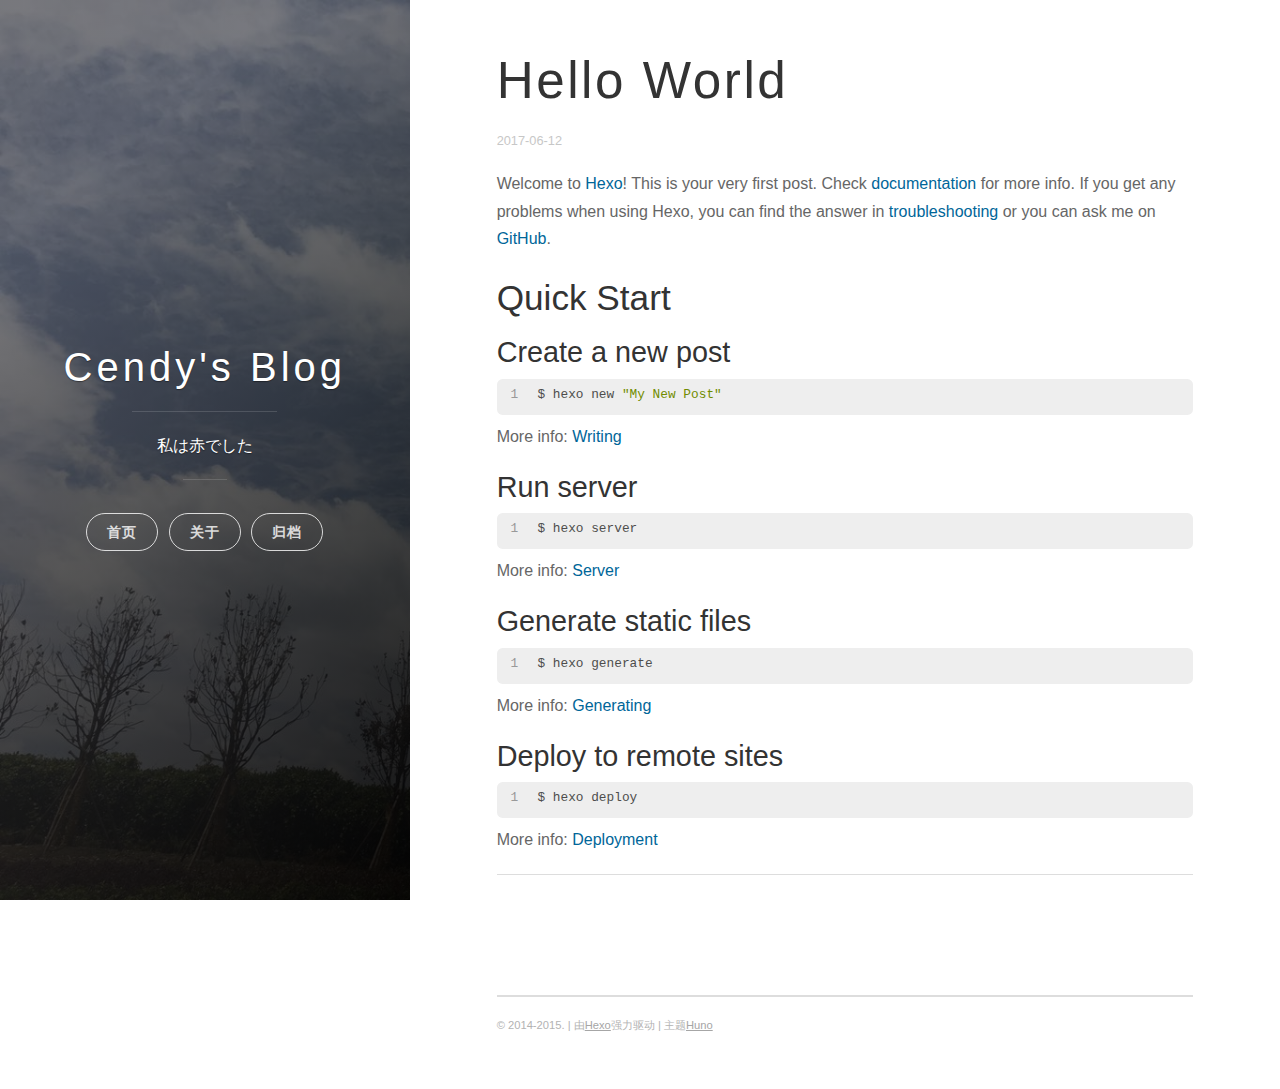
<file: 2017/06/12/hello-world/index.html>
<!DOCTYPE html>
<html>
<head>
    <meta charset="utf-8">
    <meta http-equiv="X-UA-Compatible" content="chrome=1">

    

    <title>
      Hello World | Cendy&#39;s Blog 
    </title>

    <meta name="viewport" content="width=device-width, initial-scale=1, maximum-scale=1, user-scalable=no">
    
      <meta name="author" content="Cendy">
    
    

    <meta name="description" content="Welcome to Hexo! This is your very first post. Check documentation for more info. If you get any problems when using Hexo, you can find the answer in troubleshooting or you can ask me on GitHub. Quick">
<meta property="og:type" content="article">
<meta property="og:title" content="Hello World | Cendy&#39;s Blog">
<meta property="og:url" content="http://yoursite.com/2017/06/12/hello-world/index.html">
<meta property="og:site_name" content="Cendy&#39;s Blog">
<meta property="og:description" content="Welcome to Hexo! This is your very first post. Check documentation for more info. If you get any problems when using Hexo, you can find the answer in troubleshooting or you can ask me on GitHub. Quick">
<meta property="og:updated_time" content="2017-06-12T10:41:22.000Z">
<meta name="twitter:card" content="summary">
<meta name="twitter:title" content="Hello World | Cendy&#39;s Blog">
<meta name="twitter:description" content="Welcome to Hexo! This is your very first post. Check documentation for more info. If you get any problems when using Hexo, you can find the answer in troubleshooting or you can ask me on GitHub. Quick">
    
    
    
      <link rel="icon" type="image/x-icon" href="/favicon.png">
    
    <link rel="stylesheet" href="/css/uno.css">
    <link rel="stylesheet" href="/css/highlight.css">
    <link rel="stylesheet" href="/css/archive.css">
    <link rel="stylesheet" href="/css/china-social-icon.css">

</head>
<body>

    <span class="mobile btn-mobile-menu">
        <i class="icon icon-list btn-mobile-menu__icon"></i>
        <i class="icon icon-x-circle btn-mobile-close__icon hidden"></i>
    </span>

    

<header class="panel-cover panel-cover--collapsed">


  <div class="panel-main">

  
    <div class="panel-main__inner panel-inverted">
    <div class="panel-main__content">

        

        <h1 class="panel-cover__title panel-title"><a href="/" title="link to homepage">Cendy&#39;s Blog</a></h1>
        <hr class="panel-cover__divider" />

        
        <p class="panel-cover__description">
          私は赤でした
        </p>
        <hr class="panel-cover__divider panel-cover__divider--secondary" />
        

        <div class="navigation-wrapper">

          <nav class="cover-navigation cover-navigation--primary">
            <ul class="navigation">

              
                
                <li class="navigation__item"><a href="/#blog" title="" class="blog-button">首页</a></li>
              
                
                <li class="navigation__item"><a href="/about" title="" class="">关于</a></li>
              
                
                <li class="navigation__item"><a href="/archive" title="" class="">归档</a></li>
              

            </ul>
          </nav>

          <!-- ----------------------------
To add a new social icon simply duplicate one of the list items from below
and change the class in the <i> tag to match the desired social network
and then add your link to the <a>. Here is a full list of social network
classes that you can use:

    icon-social-500px
    icon-social-behance
    icon-social-delicious
    icon-social-designer-news
    icon-social-deviant-art
    icon-social-digg
    icon-social-dribbble
    icon-social-facebook
    icon-social-flickr
    icon-social-forrst
    icon-social-foursquare
    icon-social-github
    icon-social-google-plus
    icon-social-hi5
    icon-social-instagram
    icon-social-lastfm
    icon-social-linkedin
    icon-social-medium
    icon-social-myspace
    icon-social-path
    icon-social-pinterest
    icon-social-rdio
    icon-social-reddit
    icon-social-skype
    icon-social-spotify
    icon-social-stack-overflow
    icon-social-steam
    icon-social-stumbleupon
    icon-social-treehouse
    icon-social-tumblr
    icon-social-twitter
    icon-social-vimeo
    icon-social-xbox
    icon-social-yelp
    icon-social-youtube
    icon-social-zerply
    icon-mail

-------------------------------->

<!-- add social info here -->



        </div>

      </div>

    </div>

    <div class="panel-cover--overlay"></div>
  </div>
</header>

    <div class="content-wrapper">
        <div class="content-wrapper__inner entry">
            

<article class="post-container post-container--single">

  <header class="post-header">
    
    <h1 class="post-title">Hello World</h1>

    

    <div class="post-meta">
      <time datetime="2017-06-12" class="post-meta__date date">2017-06-12</time> 

      <span class="post-meta__tags tags">

          

          

      </span>
    </div>
    
    

  </header>

  <section id="post-content" class="article-content post">
    <p>Welcome to <a href="https://hexo.io/" target="_blank" rel="external">Hexo</a>! This is your very first post. Check <a href="https://hexo.io/docs/" target="_blank" rel="external">documentation</a> for more info. If you get any problems when using Hexo, you can find the answer in <a href="https://hexo.io/docs/troubleshooting.html" target="_blank" rel="external">troubleshooting</a> or you can ask me on <a href="https://github.com/hexojs/hexo/issues" target="_blank" rel="external">GitHub</a>.</p>
<h2 id="Quick-Start"><a href="#Quick-Start" class="headerlink" title="Quick Start"></a>Quick Start</h2><h3 id="Create-a-new-post"><a href="#Create-a-new-post" class="headerlink" title="Create a new post"></a>Create a new post</h3><figure class="highlight bash"><table><tr><td class="gutter"><pre><div class="line">1</div></pre></td><td class="code"><pre><div class="line">$ hexo new <span class="string">"My New Post"</span></div></pre></td></tr></table></figure>
<p>More info: <a href="https://hexo.io/docs/writing.html" target="_blank" rel="external">Writing</a></p>
<h3 id="Run-server"><a href="#Run-server" class="headerlink" title="Run server"></a>Run server</h3><figure class="highlight bash"><table><tr><td class="gutter"><pre><div class="line">1</div></pre></td><td class="code"><pre><div class="line">$ hexo server</div></pre></td></tr></table></figure>
<p>More info: <a href="https://hexo.io/docs/server.html" target="_blank" rel="external">Server</a></p>
<h3 id="Generate-static-files"><a href="#Generate-static-files" class="headerlink" title="Generate static files"></a>Generate static files</h3><figure class="highlight bash"><table><tr><td class="gutter"><pre><div class="line">1</div></pre></td><td class="code"><pre><div class="line">$ hexo generate</div></pre></td></tr></table></figure>
<p>More info: <a href="https://hexo.io/docs/generating.html" target="_blank" rel="external">Generating</a></p>
<h3 id="Deploy-to-remote-sites"><a href="#Deploy-to-remote-sites" class="headerlink" title="Deploy to remote sites"></a>Deploy to remote sites</h3><figure class="highlight bash"><table><tr><td class="gutter"><pre><div class="line">1</div></pre></td><td class="code"><pre><div class="line">$ hexo deploy</div></pre></td></tr></table></figure>
<p>More info: <a href="https://hexo.io/docs/deployment.html" target="_blank" rel="external">Deployment</a></p>

  </section>

  <section class="post-comments">

    <!-- 将评论系统（例如Disqus、多说、友言、畅言等）提供的代码片段粘贴在这里 -->
    
</section>


</article>


            <footer class="footer">

    <span class="footer__copyright">&copy; 2014-2015. | 由<a href="https://hexo.io/">Hexo</a>强力驱动 | 主题<a href="https://github.com/someus/huno">Huno</a></span>
    
</footer>
        </div>
    </div>

    <!-- js files -->
    <script src="/js/jquery.min.js"></script>
    <script src="/js/main.js"></script>
    <script src="/js/scale.fix.js"></script>
    

    

    <script type="text/javascript" src="//cdn.mathjax.org/mathjax/latest/MathJax.js?config=TeX-AMS-MML_HTMLorMML"></script>
    <script type="text/javascript"> 
        $(document).ready(function(){
            MathJax.Hub.Config({ 
                tex2jax: {inlineMath: [['[latex]','[/latex]'], ['\\(','\\)']]} 
            });
        });
    </script>


    

    <script src="/js/awesome-toc.min.js"></script>
    <script>
        $(document).ready(function(){
            $.awesome_toc({
                overlay: true,
                contentId: "post-content",
            });
        });
    </script>


    
    
    <!--kill ie6 -->
<!--[if IE 6]>
  <script src="//letskillie6.googlecode.com/svn/trunk/2/zh_CN.js"></script>
<![endif]-->

</body>
</html>
</file>
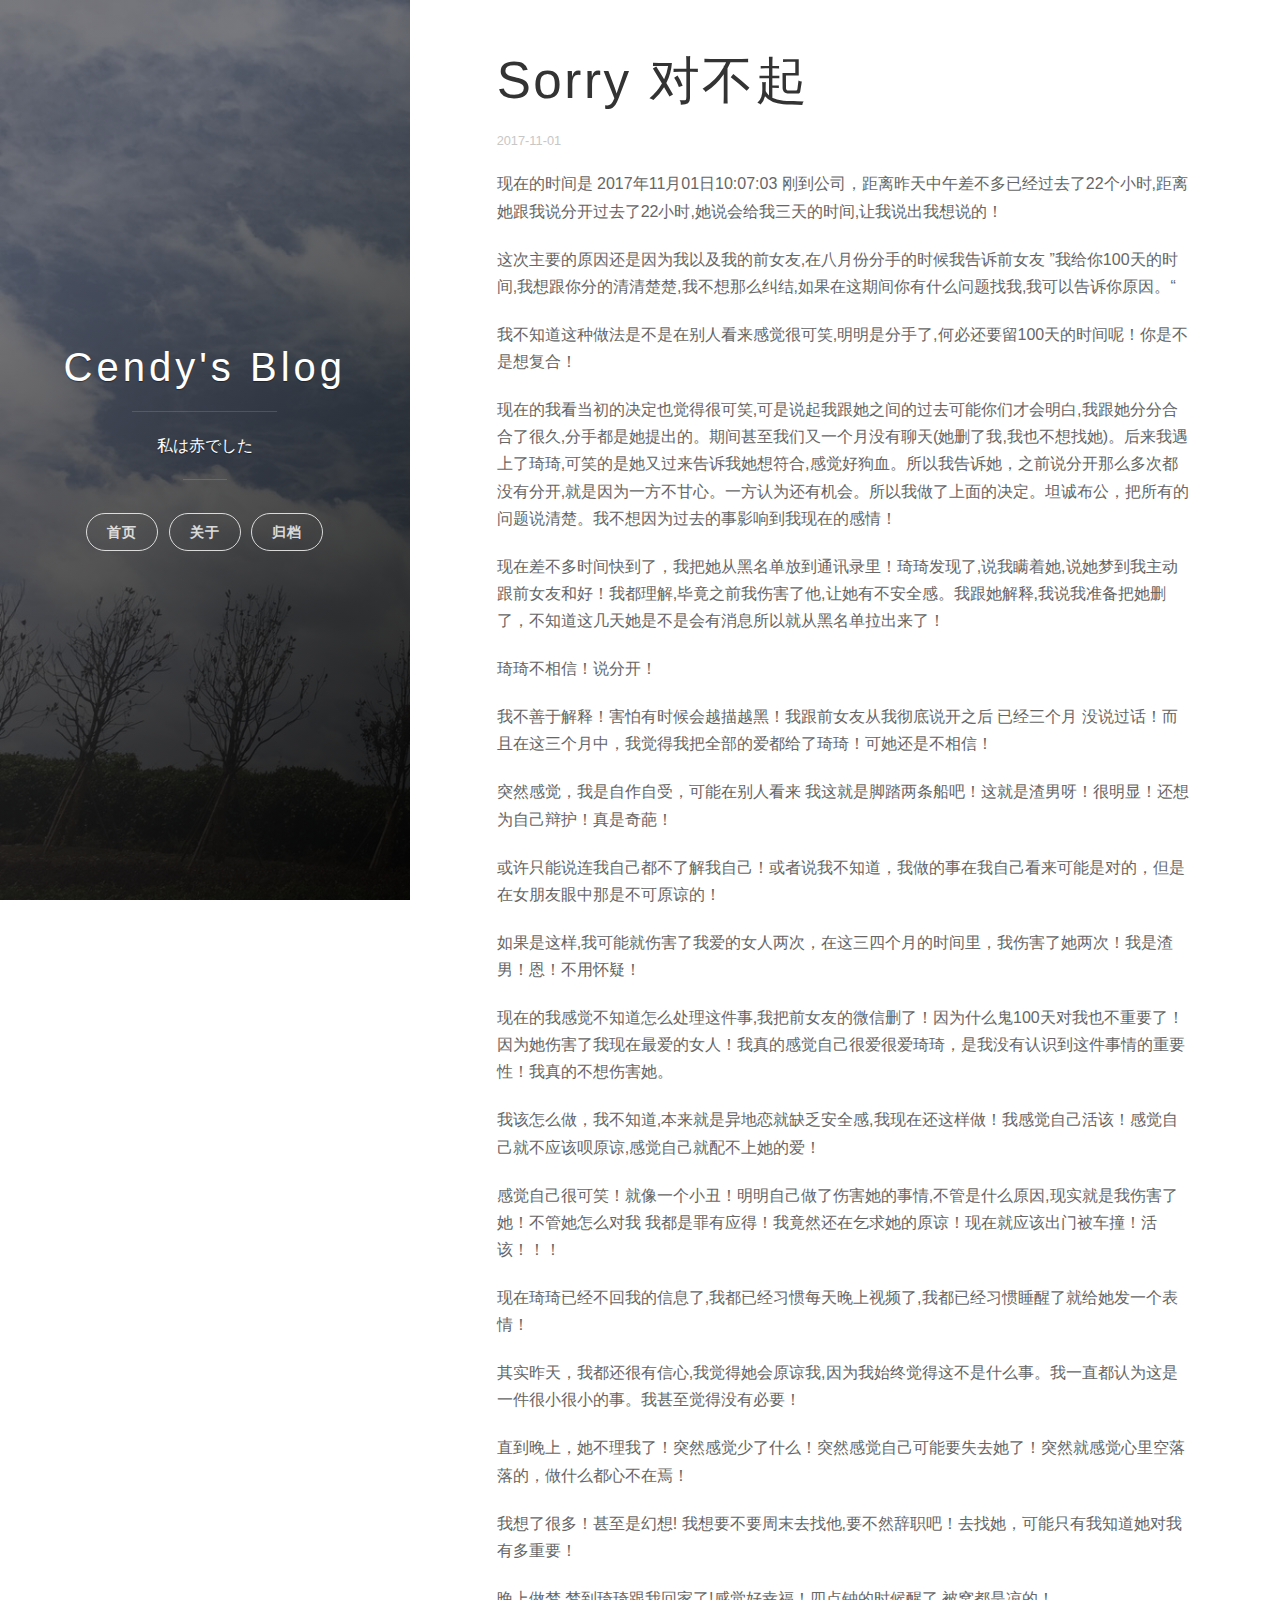
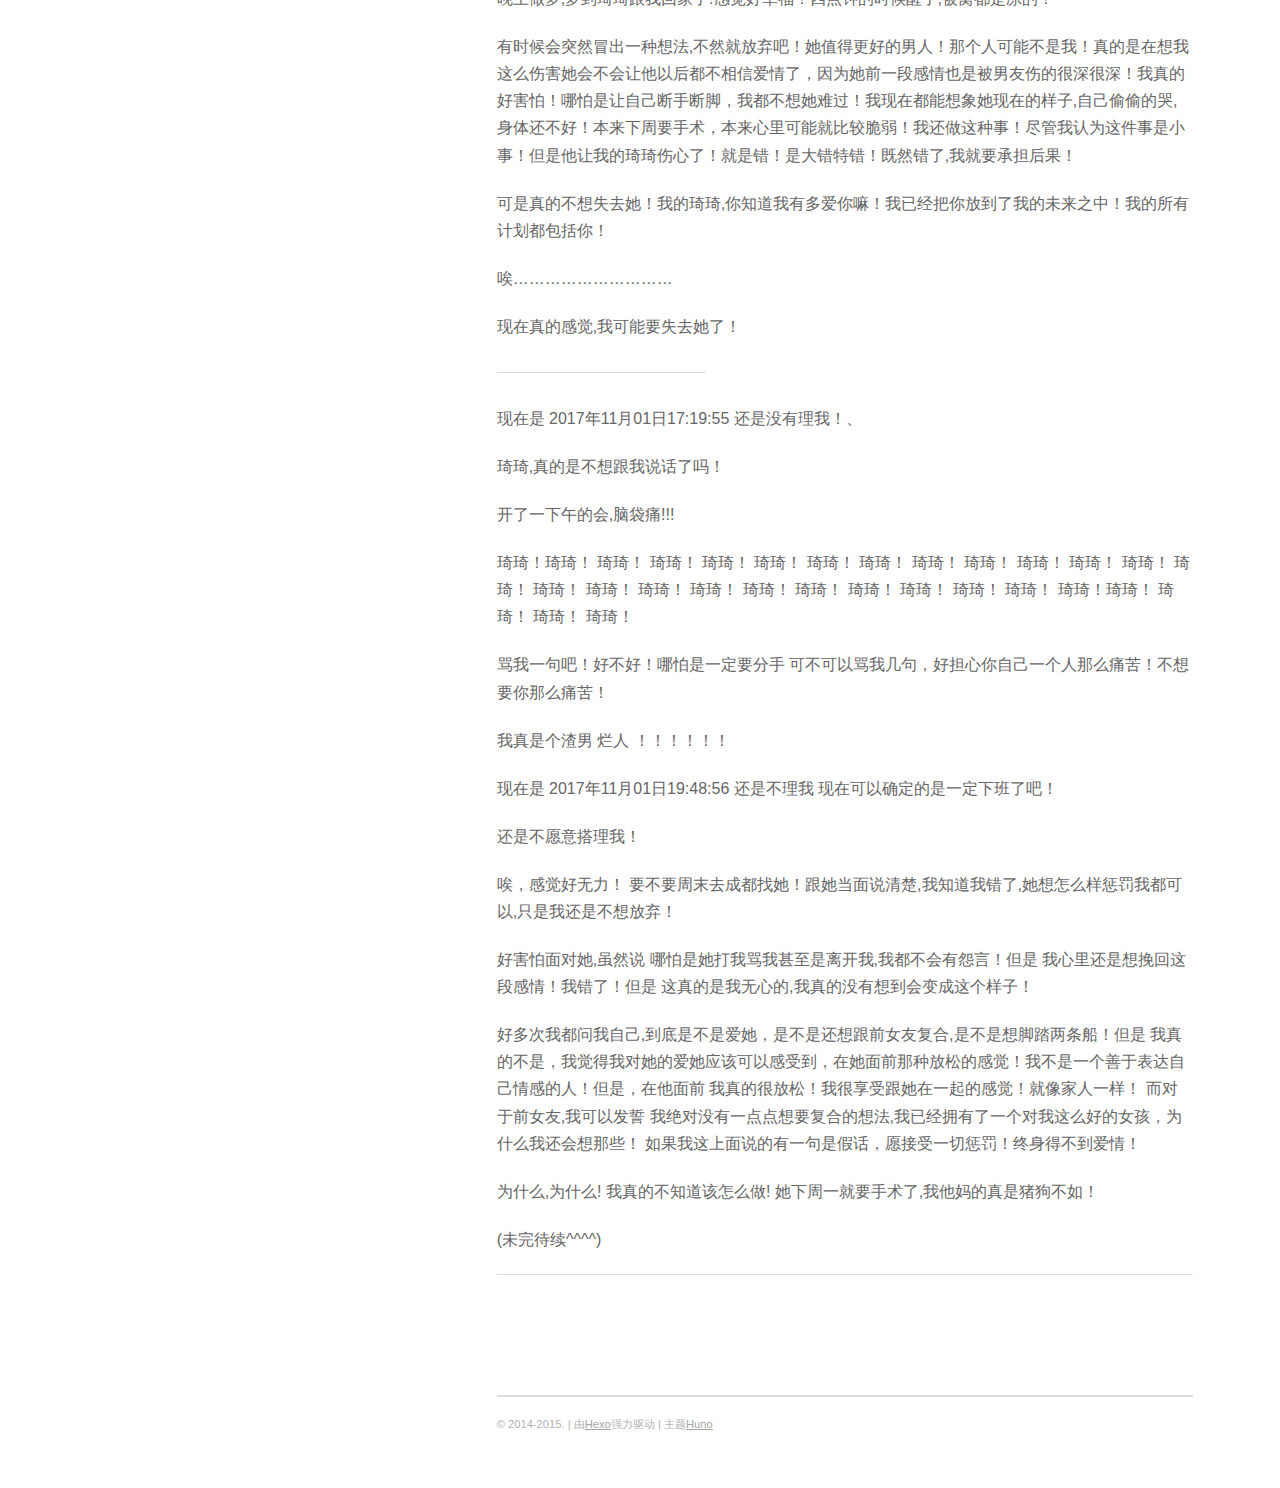
<file: 2017/11/01/Sorry-对不起/index.html>
<!DOCTYPE html>
<html>
<head>
    <meta charset="utf-8">
    <meta http-equiv="X-UA-Compatible" content="chrome=1">

    

    <title>
      Sorry 对不起 | Cendy&#39;s Blog 
    </title>

    <meta name="viewport" content="width=device-width, initial-scale=1, maximum-scale=1, user-scalable=no">
    
      <meta name="author" content="Cendy">
    
    

    <meta name="description" content="现在的时间是 2017年11月01日10:07:03 刚到公司，距离昨天中午差不多已经过去了22个小时,距离她跟我说分开过去了22小时,她说会给我三天的时间,让我说出我想说的！ 这次主要的原因还是因为我以及我的前女友,在八月份分手的时候我告诉前女友 ”我给你100天的时间,我想跟你分的清清楚楚,我不想那么纠结,如果在这期间你有什么问题找我,我可以告诉你原因。“ 我不知道这种做法是不是在别人看来感觉">
<meta property="og:type" content="article">
<meta property="og:title" content="Sorry 对不起 | Cendy&#39;s Blog">
<meta property="og:url" content="http://yoursite.com/2017/11/01/Sorry-对不起/index.html">
<meta property="og:site_name" content="Cendy&#39;s Blog">
<meta property="og:description" content="现在的时间是 2017年11月01日10:07:03 刚到公司，距离昨天中午差不多已经过去了22个小时,距离她跟我说分开过去了22小时,她说会给我三天的时间,让我说出我想说的！ 这次主要的原因还是因为我以及我的前女友,在八月份分手的时候我告诉前女友 ”我给你100天的时间,我想跟你分的清清楚楚,我不想那么纠结,如果在这期间你有什么问题找我,我可以告诉你原因。“ 我不知道这种做法是不是在别人看来感觉">
<meta property="og:updated_time" content="2017-11-01T11:59:21.817Z">
<meta name="twitter:card" content="summary">
<meta name="twitter:title" content="Sorry 对不起 | Cendy&#39;s Blog">
<meta name="twitter:description" content="现在的时间是 2017年11月01日10:07:03 刚到公司，距离昨天中午差不多已经过去了22个小时,距离她跟我说分开过去了22小时,她说会给我三天的时间,让我说出我想说的！ 这次主要的原因还是因为我以及我的前女友,在八月份分手的时候我告诉前女友 ”我给你100天的时间,我想跟你分的清清楚楚,我不想那么纠结,如果在这期间你有什么问题找我,我可以告诉你原因。“ 我不知道这种做法是不是在别人看来感觉">
    
    
    
      <link rel="icon" type="image/x-icon" href="/favicon.png">
    
    <link rel="stylesheet" href="/css/uno.css">
    <link rel="stylesheet" href="/css/highlight.css">
    <link rel="stylesheet" href="/css/archive.css">
    <link rel="stylesheet" href="/css/china-social-icon.css">

</head>
<body>

    <span class="mobile btn-mobile-menu">
        <i class="icon icon-list btn-mobile-menu__icon"></i>
        <i class="icon icon-x-circle btn-mobile-close__icon hidden"></i>
    </span>

    

<header class="panel-cover panel-cover--collapsed">


  <div class="panel-main">

  
    <div class="panel-main__inner panel-inverted">
    <div class="panel-main__content">

        

        <h1 class="panel-cover__title panel-title"><a href="/" title="link to homepage">Cendy&#39;s Blog</a></h1>
        <hr class="panel-cover__divider" />

        
        <p class="panel-cover__description">
          私は赤でした
        </p>
        <hr class="panel-cover__divider panel-cover__divider--secondary" />
        

        <div class="navigation-wrapper">

          <nav class="cover-navigation cover-navigation--primary">
            <ul class="navigation">

              
                
                <li class="navigation__item"><a href="/#blog" title="" class="blog-button">首页</a></li>
              
                
                <li class="navigation__item"><a href="/about" title="" class="">关于</a></li>
              
                
                <li class="navigation__item"><a href="/archive" title="" class="">归档</a></li>
              

            </ul>
          </nav>

          <!-- ----------------------------
To add a new social icon simply duplicate one of the list items from below
and change the class in the <i> tag to match the desired social network
and then add your link to the <a>. Here is a full list of social network
classes that you can use:

    icon-social-500px
    icon-social-behance
    icon-social-delicious
    icon-social-designer-news
    icon-social-deviant-art
    icon-social-digg
    icon-social-dribbble
    icon-social-facebook
    icon-social-flickr
    icon-social-forrst
    icon-social-foursquare
    icon-social-github
    icon-social-google-plus
    icon-social-hi5
    icon-social-instagram
    icon-social-lastfm
    icon-social-linkedin
    icon-social-medium
    icon-social-myspace
    icon-social-path
    icon-social-pinterest
    icon-social-rdio
    icon-social-reddit
    icon-social-skype
    icon-social-spotify
    icon-social-stack-overflow
    icon-social-steam
    icon-social-stumbleupon
    icon-social-treehouse
    icon-social-tumblr
    icon-social-twitter
    icon-social-vimeo
    icon-social-xbox
    icon-social-yelp
    icon-social-youtube
    icon-social-zerply
    icon-mail

-------------------------------->

<!-- add social info here -->



        </div>

      </div>

    </div>

    <div class="panel-cover--overlay"></div>
  </div>
</header>

    <div class="content-wrapper">
        <div class="content-wrapper__inner entry">
            

<article class="post-container post-container--single">

  <header class="post-header">
    
    <h1 class="post-title">Sorry 对不起</h1>

    

    <div class="post-meta">
      <time datetime="2017-11-01" class="post-meta__date date">2017-11-01</time> 

      <span class="post-meta__tags tags">

          

          

      </span>
    </div>
    
    

  </header>

  <section id="post-content" class="article-content post">
    <p>现在的时间是 2017年11月01日10:07:03 刚到公司，距离昨天中午差不多已经过去了22个小时,距离她跟我说分开过去了22小时,她说会给我三天的时间,让我说出我想说的！</p>
<p>这次主要的原因还是因为我以及我的前女友,在八月份分手的时候我告诉前女友 ”我给你100天的时间,我想跟你分的清清楚楚,我不想那么纠结,如果在这期间你有什么问题找我,我可以告诉你原因。“</p>
<p>我不知道这种做法是不是在别人看来感觉很可笑,明明是分手了,何必还要留100天的时间呢！你是不是想复合！</p>
<p>现在的我看当初的决定也觉得很可笑,可是说起我跟她之间的过去可能你们才会明白,我跟她分分合合了很久,分手都是她提出的。期间甚至我们又一个月没有聊天(她删了我,我也不想找她)。后来我遇上了琦琦,可笑的是她又过来告诉我她想符合,感觉好狗血。所以我告诉她，之前说分开那么多次都没有分开,就是因为一方不甘心。一方认为还有机会。所以我做了上面的决定。坦诚布公，把所有的问题说清楚。我不想因为过去的事影响到我现在的感情！</p>
<p>现在差不多时间快到了，我把她从黑名单放到通讯录里！琦琦发现了,说我瞒着她,说她梦到我主动跟前女友和好！我都理解,毕竟之前我伤害了他,让她有不安全感。我跟她解释,我说我准备把她删了，不知道这几天她是不是会有消息所以就从黑名单拉出来了！</p>
<p>琦琦不相信！说分开！</p>
<p>我不善于解释！害怕有时候会越描越黑！我跟前女友从我彻底说开之后 已经三个月 没说过话！而且在这三个月中，我觉得我把全部的爱都给了琦琦！可她还是不相信！</p>
<p>突然感觉，我是自作自受，可能在别人看来 我这就是脚踏两条船吧！这就是渣男呀！很明显！还想为自己辩护！真是奇葩！</p>
<p>或许只能说连我自己都不了解我自己！或者说我不知道，我做的事在我自己看来可能是对的，但是在女朋友眼中那是不可原谅的！</p>
<p>如果是这样,我可能就伤害了我爱的女人两次，在这三四个月的时间里，我伤害了她两次！我是渣男！恩！不用怀疑！</p>
<p>现在的我感觉不知道怎么处理这件事,我把前女友的微信删了！因为什么鬼100天对我也不重要了！因为她伤害了我现在最爱的女人！我真的感觉自己很爱很爱琦琦，是我没有认识到这件事情的重要性！我真的不想伤害她。</p>
<p>我该怎么做，我不知道,本来就是异地恋就缺乏安全感,我现在还这样做！我感觉自己活该！感觉自己就不应该呗原谅,感觉自己就配不上她的爱！</p>
<p>感觉自己很可笑！就像一个小丑！明明自己做了伤害她的事情,不管是什么原因,现实就是我伤害了她！不管她怎么对我 我都是罪有应得！我竟然还在乞求她的原谅！现在就应该出门被车撞！活该！！！</p>
<p>现在琦琦已经不回我的信息了,我都已经习惯每天晚上视频了,我都已经习惯睡醒了就给她发一个表情！</p>
<p>其实昨天，我都还很有信心,我觉得她会原谅我,因为我始终觉得这不是什么事。我一直都认为这是一件很小很小的事。我甚至觉得没有必要！</p>
<p>直到晚上，她不理我了！突然感觉少了什么！突然感觉自己可能要失去她了！突然就感觉心里空落落的，做什么都心不在焉！</p>
<p>我想了很多！甚至是幻想! 我想要不要周末去找他,要不然辞职吧！去找她，可能只有我知道她对我有多重要！</p>
<p>晚上做梦,梦到琦琦跟我回家了!感觉好幸福！四点钟的时候醒了,被窝都是凉的！</p>
<p>有时候会突然冒出一种想法,不然就放弃吧！她值得更好的男人！那个人可能不是我！真的是在想我这么伤害她会不会让他以后都不相信爱情了，因为她前一段感情也是被男友伤的很深很深！我真的好害怕！哪怕是让自己断手断脚，我都不想她难过！我现在都能想象她现在的样子,自己偷偷的哭,身体还不好！本来下周要手术，本来心里可能就比较脆弱！我还做这种事！尽管我认为这件事是小事！但是他让我的琦琦伤心了！就是错！是大错特错！既然错了,我就要承担后果！</p>
<p>可是真的不想失去她！我的琦琦,你知道我有多爱你嘛！我已经把你放到了我的未来之中！我的所有计划都包括你！</p>
<p>唉…………………………</p>
<p>现在真的感觉,我可能要失去她了！</p>
<hr>
<p>现在是 2017年11月01日17:19:55 还是没有理我！、</p>
<p>琦琦,真的是不想跟我说话了吗！</p>
<p>开了一下午的会,脑袋痛!!! </p>
<p>琦琦！琦琦！ 琦琦！ 琦琦！ 琦琦！ 琦琦！ 琦琦！ 琦琦！ 琦琦！ 琦琦！ 琦琦！ 琦琦！ 琦琦！ 琦琦！ 琦琦！ 琦琦！ 琦琦！ 琦琦！ 琦琦！ 琦琦！ 琦琦！ 琦琦！ 琦琦！ 琦琦！ 琦琦！琦琦！ 琦琦！ 琦琦！ 琦琦！</p>
<p>骂我一句吧！好不好！哪怕是一定要分手 可不可以骂我几句，好担心你自己一个人那么痛苦！不想要你那么痛苦！</p>
<p>我真是个渣男 烂人 ！！！！！！</p>
<p>现在是 2017年11月01日19:48:56 还是不理我 现在可以确定的是一定下班了吧！</p>
<p>还是不愿意搭理我！</p>
<p>唉，感觉好无力！ 要不要周末去成都找她！跟她当面说清楚,我知道我错了,她想怎么样惩罚我都可以,只是我还是不想放弃！</p>
<p>好害怕面对她,虽然说 哪怕是她打我骂我甚至是离开我,我都不会有怨言！但是 我心里还是想挽回这段感情！我错了！但是 这真的是我无心的,我真的没有想到会变成这个样子！</p>
<p>好多次我都问我自己,到底是不是爱她，是不是还想跟前女友复合,是不是想脚踏两条船！但是 我真的不是，我觉得我对她的爱她应该可以感受到，在她面前那种放松的感觉！我不是一个善于表达自己情感的人！但是，在他面前 我真的很放松！我很享受跟她在一起的感觉！就像家人一样！ 而对于前女友,我可以发誓 我绝对没有一点点想要复合的想法,我已经拥有了一个对我这么好的女孩，为什么我还会想那些！ 如果我这上面说的有一句是假话，愿接受一切惩罚！终身得不到爱情！</p>
<p>为什么,为什么! 我真的不知道该怎么做! 她下周一就要手术了,我他妈的真是猪狗不如！</p>
<p>(未完待续^^^^)</p>

  </section>

  <section class="post-comments">

    <!-- 将评论系统（例如Disqus、多说、友言、畅言等）提供的代码片段粘贴在这里 -->
    
</section>


</article>


            <footer class="footer">

    <span class="footer__copyright">&copy; 2014-2015. | 由<a href="https://hexo.io/">Hexo</a>强力驱动 | 主题<a href="https://github.com/someus/huno">Huno</a></span>
    
</footer>
        </div>
    </div>

    <!-- js files -->
    <script src="/js/jquery.min.js"></script>
    <script src="/js/main.js"></script>
    <script src="/js/scale.fix.js"></script>
    

    

    <script type="text/javascript" src="//cdn.mathjax.org/mathjax/latest/MathJax.js?config=TeX-AMS-MML_HTMLorMML"></script>
    <script type="text/javascript"> 
        $(document).ready(function(){
            MathJax.Hub.Config({ 
                tex2jax: {inlineMath: [['[latex]','[/latex]'], ['\\(','\\)']]} 
            });
        });
    </script>


    

    <script src="/js/awesome-toc.min.js"></script>
    <script>
        $(document).ready(function(){
            $.awesome_toc({
                overlay: true,
                contentId: "post-content",
            });
        });
    </script>


    
    
    <!--kill ie6 -->
<!--[if IE 6]>
  <script src="//letskillie6.googlecode.com/svn/trunk/2/zh_CN.js"></script>
<![endif]-->

</body>
</html>
</file>
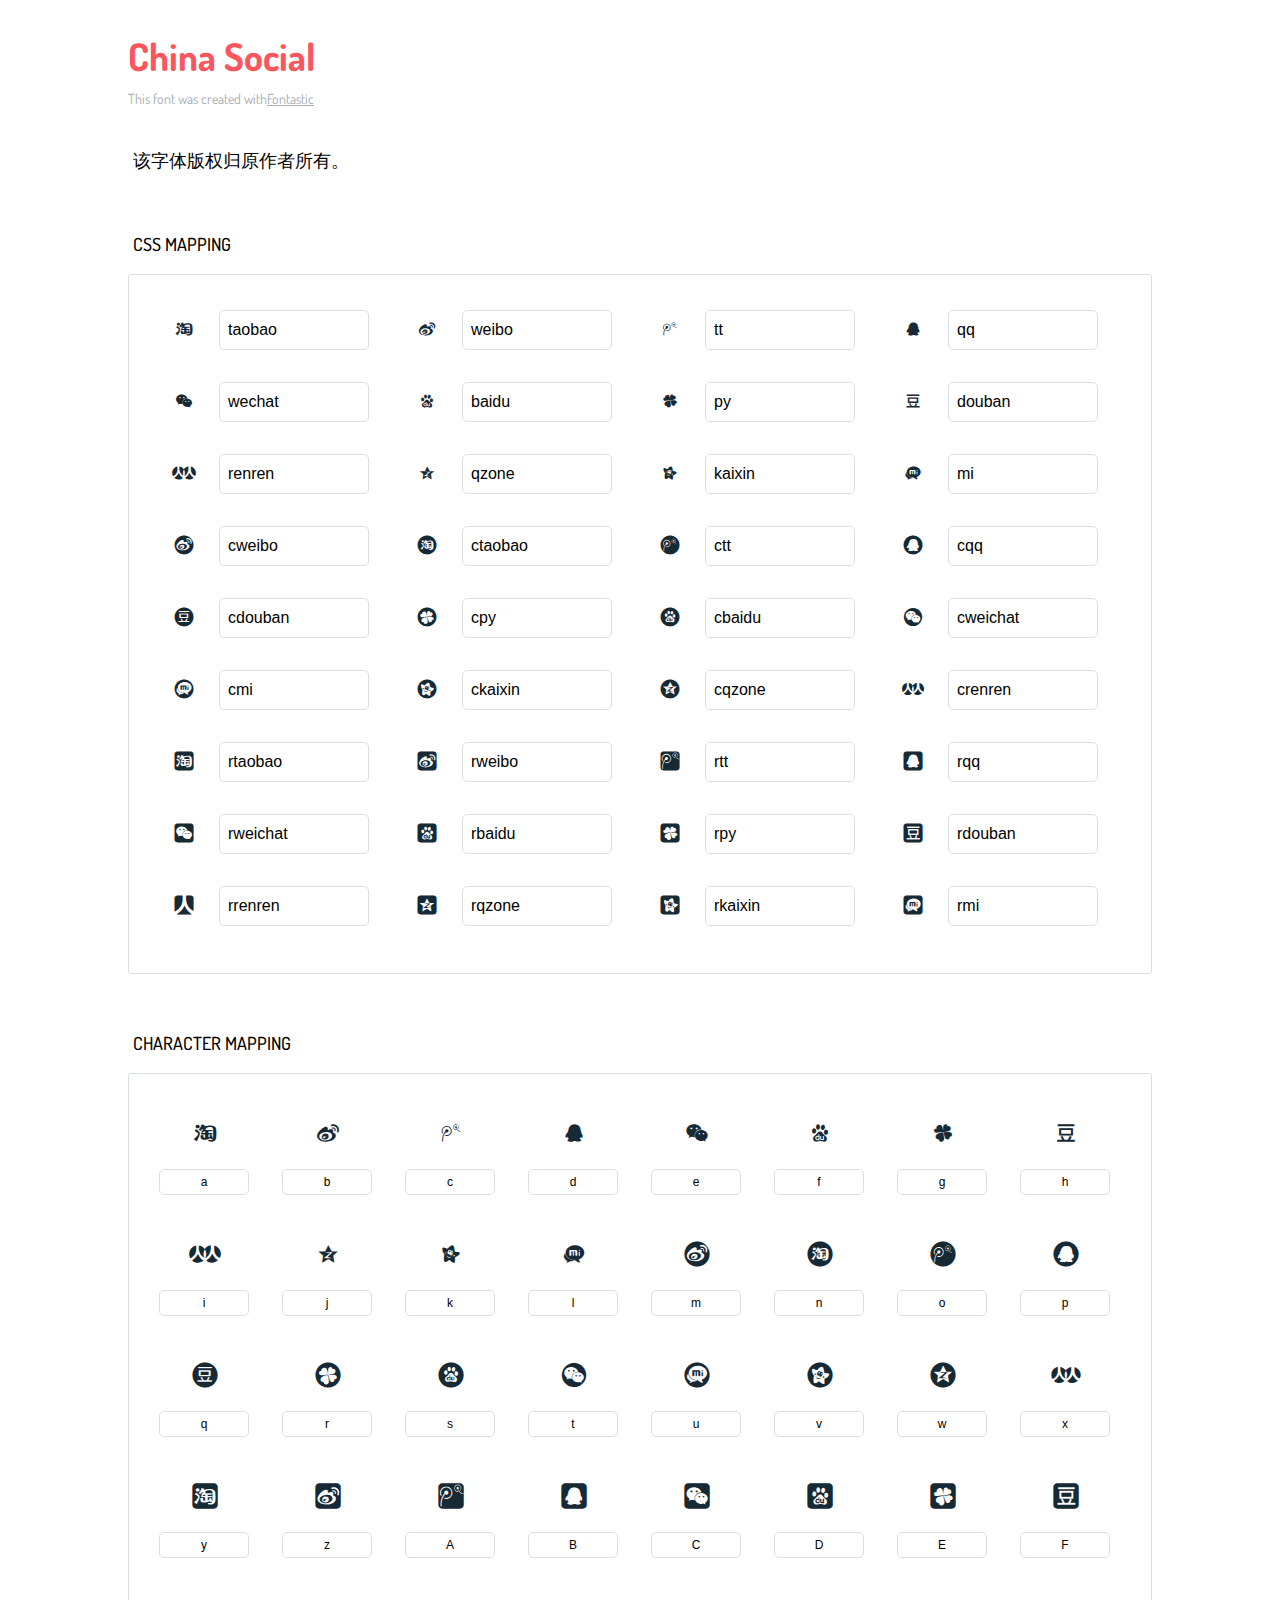
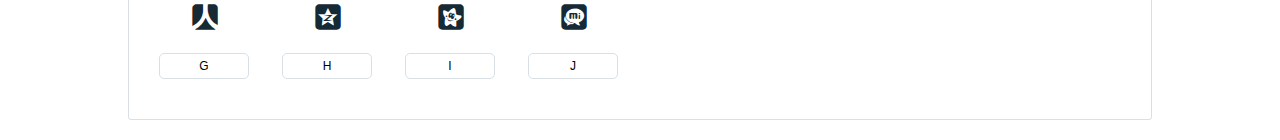
<file: fonts/china-social/readme.html>
<!DOCTYPE html>
<html lang="en">
  <head>
    <meta charset="utf-8">
    <meta http-equiv="X-UA-Compatible" content="IE=edge,chrome=1">
    <meta name="viewport" content="width=device-width,initial-scale=1">
    <title>Font Reference - China Social</title>
    <link href="http://fonts.googleapis.com/css?family=Dosis:400,500,700" rel="stylesheet" type="text/css">
    <link rel="stylesheet" href="../../css/china-social-icon.css">
    <style type="text/css">
      html,body,div,span,applet,object,iframe,h1,h2,h3,h4,h5,h6,p,blockquote,pre,a,abbr,acronym,address,big,cite,code,del,dfn,em,img,ins,kbd,q,s,samp,small,strike,strong,sub,sup,tt,var,dl,dt,dd,ol,ul,li,fieldset,form,label,legend,table,caption,tbody,tfoot,thead,tr,th,td{margin:0;padding:0;border:0;outline:0;font-weight:inherit;font-style:inherit;font-family:inherit;font-size:100%;vertical-align:baseline}
body{line-height:1;color:#000;background:#fff}
ol,ul{list-style:none}
table{border-collapse:separate;border-spacing:0;vertical-align:middle}
caption,th,td{text-align:left;font-weight:normal;vertical-align:middle}
a img{border:none}
*{-webkit-box-sizing:border-box;-moz-box-sizing:border-box;box-sizing:border-box}
body{font-family:'Dosis','Tahoma',sans-serif}
.container{margin:15px auto;width:80%}
h1{margin:40px 0 20px;font-weight:700;font-size:38px;line-height:32px;color:#fb565e}
h2{font-size:18px;padding:0 0 21px 5px;margin:45px 0 0 0;text-transform:uppercase;font-weight:500}
.small{font-size:14px;color:#a5adb4;}
.small a{color:#a5adb4;}
.small a:hover{color:#fb565e}
.glyphs.character-mapping{margin:0 0 20px 0;padding:20px 0 20px 30px;color:rgba(0,0,0,0.5);border:1px solid #d8e0e5;-webkit-border-radius:3px;border-radius:3px;}
.glyphs.character-mapping li{margin:0 30px 20px 0;display:inline-block;width:90px}
.glyphs.character-mapping .icon{margin:10px 0 10px 15px;padding:15px;position:relative;width:55px;height:55px;color:#162a36 !important;overflow:hidden;-webkit-border-radius:3px;border-radius:3px;font-size:32px;}
.glyphs.character-mapping .icon svg{fill:#000}
.glyphs.character-mapping input{margin:0;padding:5px 0;line-height:12px;font-size:12px;display:block;width:100%;border:1px solid #d8e0e5;-webkit-border-radius:5px;border-radius:5px;text-align:center;outline:0;}
.glyphs.character-mapping input:focus{border:1px solid #fbde4a;-webkit-box-shadow:inset 0 0 3px #fbde4a;box-shadow:inset 0 0 3px #fbde4a}
.glyphs.character-mapping input:hover{-webkit-box-shadow:inset 0 0 3px #fbde4a;box-shadow:inset 0 0 3px #fbde4a}
.glyphs.css-mapping{margin:0 0 60px 0;padding:30px 0 20px 30px;color:rgba(0,0,0,0.5);border:1px solid #d8e0e5;-webkit-border-radius:3px;border-radius:3px;}
.glyphs.css-mapping li{margin:0 30px 20px 0;padding:0;display:inline-block;overflow:hidden}
.glyphs.css-mapping .icon{margin:0;margin-right:10px;padding:13px;height:50px;width:50px;color:#162a36 !important;overflow:hidden;float:left;font-size:24px}
.glyphs.css-mapping input{margin:0;margin-top:5px;padding:8px;line-height:16px;font-size:16px;display:block;width:150px;height:40px;border:1px solid #d8e0e5;-webkit-border-radius:5px;border-radius:5px;background:#fff;outline:0;float:right;}
.glyphs.css-mapping input:focus{border:1px solid #fbde4a;-webkit-box-shadow:inset 0 0 3px #fbde4a;box-shadow:inset 0 0 3px #fbde4a}
.glyphs.css-mapping input:hover{-webkit-box-shadow:inset 0 0 3px #fbde4a;box-shadow:inset 0 0 3px #fbde4a}

      
    </style>
  </head>
  <body>
    <div class="container">
      <h1>China Social</h1>
      <p class="small">This font was created with<a href="http://fontastic.me/">Fontastic</a></p>
      <h2>该字体版权归原作者所有。</h2>
      <h2>CSS mapping</h2>
      <ul class="glyphs css-mapping">
        <li>
          <div class="icon cs-icon-taobao"></div>
          <input type="text" readonly="readonly" value="taobao">
        </li>
        <li>
          <div class="icon cs-icon-weibo"></div>
          <input type="text" readonly="readonly" value="weibo">
        </li>
        <li>
          <div class="icon cs-icon-tt"></div>
          <input type="text" readonly="readonly" value="tt">
        </li>
        <li>
          <div class="icon cs-icon-qq"></div>
          <input type="text" readonly="readonly" value="qq">
        </li>
        <li>
          <div class="icon cs-icon-wechat"></div>
          <input type="text" readonly="readonly" value="wechat">
        </li>
        <li>
          <div class="icon cs-icon-baidu"></div>
          <input type="text" readonly="readonly" value="baidu">
        </li>
        <li>
          <div class="icon cs-icon-py"></div>
          <input type="text" readonly="readonly" value="py">
        </li>
        <li>
          <div class="icon cs-icon-douban"></div>
          <input type="text" readonly="readonly" value="douban">
        </li>
        <li>
          <div class="icon cs-icon-renren"></div>
          <input type="text" readonly="readonly" value="renren">
        </li>
        <li>
          <div class="icon cs-icon-qzone"></div>
          <input type="text" readonly="readonly" value="qzone">
        </li>
        <li>
          <div class="icon cs-icon-kaixin"></div>
          <input type="text" readonly="readonly" value="kaixin">
        </li>
        <li>
          <div class="icon cs-icon-mi"></div>
          <input type="text" readonly="readonly" value="mi">
        </li>
        <li>
          <div class="icon cs-icon-cweibo"></div>
          <input type="text" readonly="readonly" value="cweibo">
        </li>
        <li>
          <div class="icon cs-icon-ctaobao"></div>
          <input type="text" readonly="readonly" value="ctaobao">
        </li>
        <li>
          <div class="icon cs-icon-ctt"></div>
          <input type="text" readonly="readonly" value="ctt">
        </li>
        <li>
          <div class="icon cs-icon-cqq"></div>
          <input type="text" readonly="readonly" value="cqq">
        </li>
        <li>
          <div class="icon cs-icon-cdouban"></div>
          <input type="text" readonly="readonly" value="cdouban">
        </li>
        <li>
          <div class="icon cs-icon-cpy"></div>
          <input type="text" readonly="readonly" value="cpy">
        </li>
        <li>
          <div class="icon cs-icon-cbaidu"></div>
          <input type="text" readonly="readonly" value="cbaidu">
        </li>
        <li>
          <div class="icon cs-icon-cweichat"></div>
          <input type="text" readonly="readonly" value="cweichat">
        </li>
        <li>
          <div class="icon cs-icon-cmi"></div>
          <input type="text" readonly="readonly" value="cmi">
        </li>
        <li>
          <div class="icon cs-icon-ckaixin"></div>
          <input type="text" readonly="readonly" value="ckaixin">
        </li>
        <li>
          <div class="icon cs-icon-cqzone"></div>
          <input type="text" readonly="readonly" value="cqzone">
        </li>
        <li>
          <div class="icon cs-icon-crenren"></div>
          <input type="text" readonly="readonly" value="crenren">
        </li>
        <li>
          <div class="icon cs-icon-rtaobao"></div>
          <input type="text" readonly="readonly" value="rtaobao">
        </li>
        <li>
          <div class="icon cs-icon-rweibo"></div>
          <input type="text" readonly="readonly" value="rweibo">
        </li>
        <li>
          <div class="icon cs-icon-rtt"></div>
          <input type="text" readonly="readonly" value="rtt">
        </li>
        <li>
          <div class="icon cs-icon-rqq"></div>
          <input type="text" readonly="readonly" value="rqq">
        </li>
        <li>
          <div class="icon cs-icon-rweichat"></div>
          <input type="text" readonly="readonly" value="rweichat">
        </li>
        <li>
          <div class="icon cs-icon-rbaidu"></div>
          <input type="text" readonly="readonly" value="rbaidu">
        </li>
        <li>
          <div class="icon cs-icon-rpy"></div>
          <input type="text" readonly="readonly" value="rpy">
        </li>
        <li>
          <div class="icon cs-icon-rdouban"></div>
          <input type="text" readonly="readonly" value="rdouban">
        </li>
        <li>
          <div class="icon cs-icon-rrenren"></div>
          <input type="text" readonly="readonly" value="rrenren">
        </li>
        <li>
          <div class="icon cs-icon-rqzone"></div>
          <input type="text" readonly="readonly" value="rqzone">
        </li>
        <li>
          <div class="icon cs-icon-rkaixin"></div>
          <input type="text" readonly="readonly" value="rkaixin">
        </li>
        <li>
          <div class="icon cs-icon-rmi"></div>
          <input type="text" readonly="readonly" value="rmi">
        </li>
      </ul>
      <h2>Character mapping</h2>
      <ul class="glyphs character-mapping">
        <li>
          <div data-icon="a" class="icon"></div>
          <input type="text" readonly="readonly" value="a">
        </li>
        <li>
          <div data-icon="b" class="icon"></div>
          <input type="text" readonly="readonly" value="b">
        </li>
        <li>
          <div data-icon="c" class="icon"></div>
          <input type="text" readonly="readonly" value="c">
        </li>
        <li>
          <div data-icon="d" class="icon"></div>
          <input type="text" readonly="readonly" value="d">
        </li>
        <li>
          <div data-icon="e" class="icon"></div>
          <input type="text" readonly="readonly" value="e">
        </li>
        <li>
          <div data-icon="f" class="icon"></div>
          <input type="text" readonly="readonly" value="f">
        </li>
        <li>
          <div data-icon="g" class="icon"></div>
          <input type="text" readonly="readonly" value="g">
        </li>
        <li>
          <div data-icon="h" class="icon"></div>
          <input type="text" readonly="readonly" value="h">
        </li>
        <li>
          <div data-icon="i" class="icon"></div>
          <input type="text" readonly="readonly" value="i">
        </li>
        <li>
          <div data-icon="j" class="icon"></div>
          <input type="text" readonly="readonly" value="j">
        </li>
        <li>
          <div data-icon="k" class="icon"></div>
          <input type="text" readonly="readonly" value="k">
        </li>
        <li>
          <div data-icon="l" class="icon"></div>
          <input type="text" readonly="readonly" value="l">
        </li>
        <li>
          <div data-icon="m" class="icon"></div>
          <input type="text" readonly="readonly" value="m">
        </li>
        <li>
          <div data-icon="n" class="icon"></div>
          <input type="text" readonly="readonly" value="n">
        </li>
        <li>
          <div data-icon="o" class="icon"></div>
          <input type="text" readonly="readonly" value="o">
        </li>
        <li>
          <div data-icon="p" class="icon"></div>
          <input type="text" readonly="readonly" value="p">
        </li>
        <li>
          <div data-icon="q" class="icon"></div>
          <input type="text" readonly="readonly" value="q">
        </li>
        <li>
          <div data-icon="r" class="icon"></div>
          <input type="text" readonly="readonly" value="r">
        </li>
        <li>
          <div data-icon="s" class="icon"></div>
          <input type="text" readonly="readonly" value="s">
        </li>
        <li>
          <div data-icon="t" class="icon"></div>
          <input type="text" readonly="readonly" value="t">
        </li>
        <li>
          <div data-icon="u" class="icon"></div>
          <input type="text" readonly="readonly" value="u">
        </li>
        <li>
          <div data-icon="v" class="icon"></div>
          <input type="text" readonly="readonly" value="v">
        </li>
        <li>
          <div data-icon="w" class="icon"></div>
          <input type="text" readonly="readonly" value="w">
        </li>
        <li>
          <div data-icon="x" class="icon"></div>
          <input type="text" readonly="readonly" value="x">
        </li>
        <li>
          <div data-icon="y" class="icon"></div>
          <input type="text" readonly="readonly" value="y">
        </li>
        <li>
          <div data-icon="z" class="icon"></div>
          <input type="text" readonly="readonly" value="z">
        </li>
        <li>
          <div data-icon="A" class="icon"></div>
          <input type="text" readonly="readonly" value="A">
        </li>
        <li>
          <div data-icon="B" class="icon"></div>
          <input type="text" readonly="readonly" value="B">
        </li>
        <li>
          <div data-icon="C" class="icon"></div>
          <input type="text" readonly="readonly" value="C">
        </li>
        <li>
          <div data-icon="D" class="icon"></div>
          <input type="text" readonly="readonly" value="D">
        </li>
        <li>
          <div data-icon="E" class="icon"></div>
          <input type="text" readonly="readonly" value="E">
        </li>
        <li>
          <div data-icon="F" class="icon"></div>
          <input type="text" readonly="readonly" value="F">
        </li>
        <li>
          <div data-icon="G" class="icon"></div>
          <input type="text" readonly="readonly" value="G">
        </li>
        <li>
          <div data-icon="H" class="icon"></div>
          <input type="text" readonly="readonly" value="H">
        </li>
        <li>
          <div data-icon="I" class="icon"></div>
          <input type="text" readonly="readonly" value="I">
        </li>
        <li>
          <div data-icon="J" class="icon"></div>
          <input type="text" readonly="readonly" value="J">
        </li>
      </ul>
    </div><script type="text/javascript">
(function() {
  var glyphs, _i, _len, _ref;

  _ref = document.getElementsByClassName('glyphs');
  for (_i = 0, _len = _ref.length; _i < _len; _i++) {
    glyphs = _ref[_i];
    glyphs.addEventListener('click', function(event) {
      if (event.target.tagName === 'INPUT') {
        return event.target.select();
      }
    });
  }

}).call(this);
</script>
  </body>
</html>
</file>
<file: css/highlight.css>
.article-content pre,
.article-content .highlight,
.article-content .highlight pre {
  background: #eee;
  margin: 0.5em 0;
  padding: 0.5em 2%;
  color: #4d4d4c;
  line-height: 1.2;
  font-size: 0.8em;
  -webkit-border-radius: 0.35em;
  border-radius: 0.35em;
  word-wrap: break-word;
}
@media phone {
  .article-content pre,
  .article-content .highlight,
  .article-content .highlight pre {
    font-size: 0.9em;
  }
}
.article-content .highlight .gutter pre,
.article-content .gist .gist-file .gist-data .line-numbers {
  color: #999;
  font-size: 0.8em;
}
@media phone {
  .article-content .highlight .gutter pre,
  .article-content .gist .gist-file .gist-data .line-numbers {
    font-size: 0.9em;
    line-height: 1.2;
  }
}
.article-content pre {
  font-family: Consolas, Menlo, Monaco, Lucida Console, Liberation Mono, DejaVu Sans Mono, Bitstream Vera Sans Mono, Courier New, monospace, serif;
}
.article-content .highlight {
  overflow: auto;
  font-size: 1em;
}
@media phone {
  .article-content .highlight {
    font-size: 0.9em;
  }
}
.article-content .highlight pre {
  border: none;
  margin: 0;
  padding: 0;
}
.article-content .highlight table {
  margin: 0;
  width: auto;
}
.article-content .highlight td {
  border: none;
  padding: 0;
}
.article-content .highlight figcaption {
  font-size: 0.85em;
  text-align: left;
  color: #8e908c;
  line-height: 1em;
  padding: 0.5em 0;
  margin-bottom: 0.5em;
}
.article-content .highlight figcaption a {
  float: right;
}
.article-content .highlight .gutter pre {
  text-align: right;
  padding-right: 1.5em;
}
.article-content .highlight .line {
  height: 20px;
}
.article-content .gist {
  margin: 0.5em 0;
  background: #eee;
  padding: 1em 2%;
  -webkit-border-radius: 0.35em;
  border-radius: 0.35em;
}
.article-content .gist .gist-file {
  border: none;
  font-family: Consolas, Menlo, Monaco, Lucida Console, Liberation Mono, DejaVu Sans Mono, Bitstream Vera Sans Mono, Courier New, monospace, serif;
  margin: 0;
}
.article-content .gist .gist-file .gist-data {
  background: none;
  border: none;
}
.article-content .gist .gist-file .gist-data .line-numbers {
  background: none;
  border: none;
  padding: 0 1.5em 0 0;
}
.article-content .gist .gist-file .gist-data .line-data {
  padding: 0 !important;
}
.article-content .gist .gist-file .highlight {
  margin: 0;
  padding: 0;
  border: none;
  background: #eee;
}
.article-content .gist .gist-file .gist-meta {
  background: #eee;
  color: #8e908c;
  font: 0.85em font-serif;
  text-shadow: 0 0;
  padding: 0;
  margin-top: 1em;
}
.article-content .gist .gist-file .gist-meta a {
  color: color-blue;
  font-weight: normal;
}
.article-content .gist .gist-file .gist-meta a:hover {
  color: color-theme;
}
pre .comment,
pre .title {
  color: #8e908c;
}
pre .variable,
pre .attribute,
pre .tag,
pre .regexp,
pre .ruby .constant,
pre .xml .tag .title,
pre .xml .pi,
pre .xml .doctype,
pre .html .doctype,
pre .css .id,
pre .css .class,
pre .css .pseudo {
  color: #c82829;
}
pre .number,
pre .preprocessor,
pre .built_in,
pre .literal,
pre .params,
pre .constant {
  color: #f5871f;
}
pre .class,
pre .ruby .class .title,
pre .css .rules .attribute {
  color: #718c00;
}
pre .string,
pre .value,
pre .inheritance,
pre .header,
pre .ruby .symbol,
pre .xml .cdata {
  color: #718c00;
}
pre .css .hexcolor {
  color: #3e999f;
}
pre .function,
pre .python .decorator,
pre .python .title,
pre .ruby .function .title,
pre .ruby .title .keyword,
pre .perl .sub,
pre .javascript .title,
pre .coffeescript .title {
  color: #4271ae;
}
pre .keyword,
pre .javascript .function {
  color: #8959a8;
}
</file>
<file: css/archive.css>
.archive-meta h3 {
    line-height: 2.0;
}

.archive-meta sup {
    font-size: 10px;
    -moz-border-radius: 5px; 
    -webkit-border-radius: 5px; 
    border-radius: 5px;
    background: #ddd none repeat scroll 0 0;
    vertical-align: top;
}

.archive-meta span {
    margin-right: 20px;
}

.archive-meta .archive-list-count::before {
    content: " (";
}

.archive-meta .archive-list-count::after {
    content: ")";
}
</file>
<file: css/china-social-icon.css>
@charset "UTF-8";

@font-face {
  font-family: "china-social";
  src:url("../fonts/china-social/china-social.eot");
  src:url("../fonts/china-social/china-social.eot?#iefix") format("embedded-opentype"),
    url("../fonts/china-social/china-social.woff") format("woff"),
    url("../fonts/china-social/china-social.ttf") format("truetype"),
    url("../fonts/china-social/china-social.svg#china-social") format("svg");
  font-weight: normal;
  font-style: normal;

}

[data-icon]:before {
  font-family: "china-social" !important;
  content: attr(data-icon);
  font-style: normal !important;
  font-weight: normal !important;
  font-variant: normal !important;
  text-transform: none !important;
  speak: none;
  line-height: 1;
  -webkit-font-smoothing: antialiased;
  -moz-osx-font-smoothing: grayscale;
}

[class^="cs-icon-"]:before,
[class*=" cs-icon-"]:before {
  font-family: "china-social" !important;
  font-style: normal !important;
  font-weight: normal !important;
  font-variant: normal !important;
  text-transform: none !important;
  speak: none;
  line-height: 1;
  -webkit-font-smoothing: antialiased;
  -moz-osx-font-smoothing: grayscale;
}

.cs-icon-taobao:before {
  content: "a";
}
.cs-icon-weibo:before {
  content: "b";
}
.cs-icon-tt:before {
  content: "c";
}
.cs-icon-qq:before {
  content: "d";
}
.cs-icon-wechat:before {
  content: "e";
}
.cs-icon-baidu:before {
  content: "f";
}
.cs-icon-py:before {
  content: "g";
}
.cs-icon-douban:before {
  content: "h";
}
.cs-icon-renren:before {
  content: "i";
}
.cs-icon-qzone:before {
  content: "j";
}
.cs-icon-kaixin:before {
  content: "k";
}
.cs-icon-mi:before {
  content: "l";
}
.cs-icon-cweibo:before {
  content: "m";
}
.cs-icon-ctaobao:before {
  content: "n";
}
.cs-icon-ctt:before {
  content: "o";
}
.cs-icon-cqq:before {
  content: "p";
}
.cs-icon-cdouban:before {
  content: "q";
}
.cs-icon-cpy:before {
  content: "r";
}
.cs-icon-cbaidu:before {
  content: "s";
}
.cs-icon-cweichat:before {
  content: "t";
}
.cs-icon-cmi:before {
  content: "u";
}
.cs-icon-ckaixin:before {
  content: "v";
}
.cs-icon-cqzone:before {
  content: "w";
}
.cs-icon-crenren:before {
  content: "x";
}
.cs-icon-rtaobao:before {
  content: "y";
}
.cs-icon-rweibo:before {
  content: "z";
}
.cs-icon-rtt:before {
  content: "A";
}
.cs-icon-rqq:before {
  content: "B";
}
.cs-icon-rweichat:before {
  content: "C";
}
.cs-icon-rbaidu:before {
  content: "D";
}
.cs-icon-rpy:before {
  content: "E";
}
.cs-icon-rdouban:before {
  content: "F";
}
.cs-icon-rrenren:before {
  content: "G";
}
.cs-icon-rqzone:before {
  content: "H";
}
.cs-icon-rkaixin:before {
  content: "I";
}
.cs-icon-rmi:before {
  content: "J";
}
</file>
<file: css/uno.css>
/*@import 'http://fonts.googleapis.com/css?family=Raleway:400,700|Roboto+Slab:300,400)';*/

/* http://meyerweb.com/eric/tools/css/reset/
   v2.0 | 20110126
   License: none (public domain)
*/
/*@import url(../css/animate.css);*/
html, body, div, span, applet, object, iframe, h1, h2, h3, h4, h5, h6, p, blockquote, pre, a, abbr, acronym, address, big, cite, code, del, dfn, em, img, ins, kbd, q, s, samp, small, strike, strong, sub, sup, tt, var, b, u, i, center, dl, dt, dd, ol, ul, li, fieldset, form, label, legend, table, caption, tbody, tfoot, thead, tr, th, td, article, aside, canvas, details, embed, figure, figcaption, footer, header, hgroup, menu, nav, output, ruby, section, summary, time, mark, audio, video {
  margin: 0;
  padding: 0;
  border: 0;
  font-size: 100%;
  font: inherit;
  vertical-align: baseline; }

/* HTML5 display-role reset for older browsers */
article, aside, details, figcaption, figure, footer, header, hgroup, menu, nav, section {
  display: block; }

body {
  line-height: 1; }

ol, ul {
  list-style: none; }

blockquote, q {
  quotes: none; }

blockquote:before, blockquote:after {
  content: '';
  content: none; }

q:before, q:after {
  content: '';
  content: none; }



body {
  width: 100%;
  *zoom: 1; }
  body:before, body:after {
    content: "";
    display: table; }
  body:after {
    clear: both; }

/*
 * Foundation Icons v 3.0
 * Made by ZURB 2013 http://zurb.com/playground/foundation-icon-fonts-3
 * MIT License
 */
@font-face {
  font-family: "foundation-icons";
  src: url("../fonts/foundation-icons/foundation-icons.eot");
  src: url("../fonts/foundation-icons/foundation-icons.eot?#iefix") format("embedded-opentype"), url("../fonts/foundation-icons/foundation-icons.woff") format("woff"), url("../fonts/foundation-icons/foundation-icons.ttf") format("truetype"), url("../fonts/foundation-icons/foundation-icons.svg#fontcustom") format("svg");
  font-weight: normal;
  font-style: normal; }
.icon:before {
  font-family: "foundation-icons";
  font-style: normal;
  font-weight: normal;
  font-variant: normal;
  text-transform: none;
  line-height: 1;
  -webkit-font-smoothing: antialiased;
  display: inline-block;
  text-decoration: inherit; }

.icon-address-book:before {
  content: "\f100"; }

.icon-alert:before {
  content: "\f101"; }

.icon-align-center:before {
  content: "\f102"; }

.icon-align-justify:before {
  content: "\f103"; }

.icon-align-left:before {
  content: "\f104"; }

.icon-align-right:before {
  content: "\f105"; }

.icon-anchor:before {
  content: "\f106"; }

.icon-annotate:before {
  content: "\f107"; }

.icon-archive:before {
  content: "\f108"; }

.icon-arrow-down:before {
  content: "\f109"; }

.icon-arrow-left:before {
  content: "\f10a"; }

.icon-arrow-right:before {
  content: "\f10b"; }

.icon-arrow-up:before {
  content: "\f10c"; }

.icon-arrows-compress:before {
  content: "\f10d"; }

.icon-arrows-expand:before {
  content: "\f10e"; }

.icon-arrows-in:before {
  content: "\f10f"; }

.icon-arrows-out:before {
  content: "\f110"; }

.icon-asl:before {
  content: "\f111"; }

.icon-asterisk:before {
  content: "\f112"; }

.icon-at-sign:before {
  content: "\f113"; }

.icon-background-color:before {
  content: "\f114"; }

.icon-battery-empty:before {
  content: "\f115"; }

.icon-battery-full:before {
  content: "\f116"; }

.icon-battery-half:before {
  content: "\f117"; }

.icon-bitcoin-circle:before {
  content: "\f118"; }

.icon-bitcoin:before {
  content: "\f119"; }

.icon-blind:before {
  content: "\f11a"; }

.icon-bluetooth:before {
  content: "\f11b"; }

.icon-bold:before {
  content: "\f11c"; }

.icon-book-bookmark:before {
  content: "\f11d"; }

.icon-book:before {
  content: "\f11e"; }

.icon-bookmark:before {
  content: "\f11f"; }

.icon-braille:before {
  content: "\f120"; }

.icon-burst-new:before {
  content: "\f121"; }

.icon-burst-sale:before {
  content: "\f122"; }

.icon-burst:before {
  content: "\f123"; }

.icon-calendar:before {
  content: "\f124"; }

.icon-camera:before {
  content: "\f125"; }

.icon-check:before {
  content: "\f126"; }

.icon-checkbox:before {
  content: "\f127"; }

.icon-clipboard-notes:before {
  content: "\f128"; }

.icon-clipboard-pencil:before {
  content: "\f129"; }

.icon-clipboard:before {
  content: "\f12a"; }

.icon-clock:before {
  content: "\f12b"; }

.icon-closed-caption:before {
  content: "\f12c"; }

.icon-cloud:before {
  content: "\f12d"; }

.icon-comment-minus:before {
  content: "\f12e"; }

.icon-comment-quotes:before {
  content: "\f12f"; }

.icon-comment-video:before {
  content: "\f130"; }

.icon-comment:before {
  content: "\f131"; }

.icon-comments:before {
  content: "\f132"; }

.icon-compass:before {
  content: "\f133"; }

.icon-contrast:before {
  content: "\f134"; }

.icon-credit-card:before {
  content: "\f135"; }

.icon-crop:before {
  content: "\f136"; }

.icon-crown:before {
  content: "\f137"; }

.icon-css3:before {
  content: "\f138"; }

.icon-database:before {
  content: "\f139"; }

.icon-die-five:before {
  content: "\f13a"; }

.icon-die-four:before {
  content: "\f13b"; }

.icon-die-one:before {
  content: "\f13c"; }

.icon-die-six:before {
  content: "\f13d"; }

.icon-die-three:before {
  content: "\f13e"; }

.icon-die-two:before {
  content: "\f13f"; }

.icon-dislike:before {
  content: "\f140"; }

.icon-dollar-bill:before {
  content: "\f141"; }

.icon-dollar:before {
  content: "\f142"; }

.icon-download:before {
  content: "\f143"; }

.icon-eject:before {
  content: "\f144"; }

.icon-elevator:before {
  content: "\f145"; }

.icon-euro:before {
  content: "\f146"; }

.icon-eye:before {
  content: "\f147"; }

.icon-fast-forward:before {
  content: "\f148"; }

.icon-female-symbol:before {
  content: "\f149"; }

.icon-female:before {
  content: "\f14a"; }

.icon-filter:before {
  content: "\f14b"; }

.icon-first-aid:before {
  content: "\f14c"; }

.icon-flag:before {
  content: "\f14d"; }

.icon-folder-add:before {
  content: "\f14e"; }

.icon-folder-lock:before {
  content: "\f14f"; }

.icon-folder:before {
  content: "\f150"; }

.icon-foot:before {
  content: "\f151"; }

.icon-foundation:before {
  content: "\f152"; }

.icon-graph-bar:before {
  content: "\f153"; }

.icon-graph-horizontal:before {
  content: "\f154"; }

.icon-graph-pie:before {
  content: "\f155"; }

.icon-graph-trend:before {
  content: "\f156"; }

.icon-guide-dog:before {
  content: "\f157"; }

.icon-hearing-aid:before {
  content: "\f158"; }

.icon-heart:before {
  content: "\f159"; }

.icon-home:before {
  content: "\f15a"; }

.icon-html5:before {
  content: "\f15b"; }

.icon-indent-less:before {
  content: "\f15c"; }

.icon-indent-more:before {
  content: "\f15d"; }

.icon-info:before {
  content: "\f15e"; }

.icon-italic:before {
  content: "\f15f"; }

.icon-key:before {
  content: "\f160"; }

.icon-laptop:before {
  content: "\f161"; }

.icon-layout:before {
  content: "\f162"; }

.icon-lightbulb:before {
  content: "\f163"; }

.icon-like:before {
  content: "\f164"; }

.icon-link:before {
  content: "\f165"; }

.icon-list-bullet:before {
  content: "\f166"; }

.icon-list-number:before {
  content: "\f167"; }

.icon-list-thumbnails:before {
  content: "\f168"; }

.icon-list:before {
  content: "\f169"; }

.icon-lock:before {
  content: "\f16a"; }

.icon-loop:before {
  content: "\f16b"; }

.icon-magnifying-glass:before {
  content: "\f16c"; }

.icon-mail:before {
  content: "\f16d"; }

.icon-male-female:before {
  content: "\f16e"; }

.icon-male-symbol:before {
  content: "\f16f"; }

.icon-male:before {
  content: "\f170"; }

.icon-map:before {
  content: "\f171"; }

.icon-marker:before {
  content: "\f172"; }

.icon-megaphone:before {
  content: "\f173"; }

.icon-microphone:before {
  content: "\f174"; }

.icon-minus-circle:before {
  content: "\f175"; }

.icon-minus:before {
  content: "\f176"; }

.icon-mobile-signal:before {
  content: "\f177"; }

.icon-mobile:before {
  content: "\f178"; }

.icon-monitor:before {
  content: "\f179"; }

.icon-mountains:before {
  content: "\f17a"; }

.icon-music:before {
  content: "\f17b"; }

.icon-next:before {
  content: "\f17c"; }

.icon-no-dogs:before {
  content: "\f17d"; }

.icon-no-smoking:before {
  content: "\f17e"; }

.icon-page-add:before {
  content: "\f17f"; }

.icon-page-copy:before {
  content: "\f180"; }

.icon-page-csv:before {
  content: "\f181"; }

.icon-page-delete:before {
  content: "\f182"; }

.icon-page-doc:before {
  content: "\f183"; }

.icon-page-edit:before {
  content: "\f184"; }

.icon-page-export-csv:before {
  content: "\f185"; }

.icon-page-export-doc:before {
  content: "\f186"; }

.icon-page-export-pdf:before {
  content: "\f187"; }

.icon-page-export:before {
  content: "\f188"; }

.icon-page-filled:before {
  content: "\f189"; }

.icon-page-multiple:before {
  content: "\f18a"; }

.icon-page-pdf:before {
  content: "\f18b"; }

.icon-page-remove:before {
  content: "\f18c"; }

.icon-page-search:before {
  content: "\f18d"; }

.icon-page:before {
  content: "\f18e"; }

.icon-paint-bucket:before {
  content: "\f18f"; }

.icon-paperclip:before {
  content: "\f190"; }

.icon-pause:before {
  content: "\f191"; }

.icon-paw:before {
  content: "\f192"; }

.icon-paypal:before {
  content: "\f193"; }

.icon-pencil:before {
  content: "\f194"; }

.icon-photo:before {
  content: "\f195"; }

.icon-play-circle:before {
  content: "\f196"; }

.icon-play-video:before {
  content: "\f197"; }

.icon-play:before {
  content: "\f198"; }

.icon-plus:before {
  content: "\f199"; }

.icon-pound:before {
  content: "\f19a"; }

.icon-power:before {
  content: "\f19b"; }

.icon-previous:before {
  content: "\f19c"; }

.icon-price-tag:before {
  content: "\f19d"; }

.icon-pricetag-multiple:before {
  content: "\f19e"; }

.icon-print:before {
  content: "\f19f"; }

.icon-prohibited:before {
  content: "\f1a0"; }

.icon-projection-screen:before {
  content: "\f1a1"; }

.icon-puzzle:before {
  content: "\f1a2"; }

.icon-quote:before {
  content: "\f1a3"; }

.icon-record:before {
  content: "\f1a4"; }

.icon-refresh:before {
  content: "\f1a5"; }

.icon-results-demographics:before {
  content: "\f1a6"; }

.icon-results:before {
  content: "\f1a7"; }

.icon-rewind-ten:before {
  content: "\f1a8"; }

.icon-rewind:before {
  content: "\f1a9"; }

.icon-rss:before {
  content: "\f1aa"; }

.icon-safety-cone:before {
  content: "\f1ab"; }

.icon-save:before {
  content: "\f1ac"; }

.icon-share:before {
  content: "\f1ad"; }

.icon-sheriff-badge:before {
  content: "\f1ae"; }

.icon-shield:before {
  content: "\f1af"; }

.icon-shopping-bag:before {
  content: "\f1b0"; }

.icon-shopping-cart:before {
  content: "\f1b1"; }

.icon-shuffle:before {
  content: "\f1b2"; }

.icon-skull:before {
  content: "\f1b3"; }

.icon-social-500px:before {
  content: "\f1b4"; }

.icon-social-adobe:before {
  content: "\f1b5"; }

.icon-social-amazon:before {
  content: "\f1b6"; }

.icon-social-android:before {
  content: "\f1b7"; }

.icon-social-apple:before {
  content: "\f1b8"; }

.icon-social-behance:before {
  content: "\f1b9"; }

.icon-social-bing:before {
  content: "\f1ba"; }

.icon-social-blogger:before {
  content: "\f1bb"; }

.icon-social-delicious:before {
  content: "\f1bc"; }

.icon-social-designer-news:before {
  content: "\f1bd"; }

.icon-social-deviant-art:before {
  content: "\f1be"; }

.icon-social-digg:before {
  content: "\f1bf"; }

.icon-social-dribbble:before {
  content: "\f1c0"; }

.icon-social-drive:before {
  content: "\f1c1"; }

.icon-social-dropbox:before {
  content: "\f1c2"; }

.icon-social-evernote:before {
  content: "\f1c3"; }

.icon-social-facebook:before {
  content: "\f1c4"; }

.icon-social-flickr:before {
  content: "\f1c5"; }

.icon-social-forrst:before {
  content: "\f1c6"; }

.icon-social-foursquare:before {
  content: "\f1c7"; }

.icon-social-game-center:before {
  content: "\f1c8"; }

.icon-social-github:before {
  content: "\f1c9"; }

.icon-social-google-plus:before {
  content: "\f1ca"; }

.icon-social-hacker-news:before {
  content: "\f1cb"; }

.icon-social-hi5:before {
  content: "\f1cc"; }

.icon-social-instagram:before {
  content: "\f1cd"; }

.icon-social-joomla:before {
  content: "\f1ce"; }

.icon-social-lastfm:before {
  content: "\f1cf"; }

.icon-social-linkedin:before {
  content: "\f1d0"; }

.icon-social-medium:before {
  content: "\f1d1"; }

.icon-social-myspace:before {
  content: "\f1d2"; }

.icon-social-orkut:before {
  content: "\f1d3"; }

.icon-social-path:before {
  content: "\f1d4"; }

.icon-social-picasa:before {
  content: "\f1d5"; }

.icon-social-pinterest:before {
  content: "\f1d6"; }

.icon-social-rdio:before {
  content: "\f1d7"; }

.icon-social-reddit:before {
  content: "\f1d8"; }

.icon-social-skillshare:before {
  content: "\f1d9"; }

.icon-social-skype:before {
  content: "\f1da"; }

.icon-social-smashing-mag:before {
  content: "\f1db"; }

.icon-social-snapchat:before {
  content: "\f1dc"; }

.icon-social-spotify:before {
  content: "\f1dd"; }

.icon-social-squidoo:before {
  content: "\f1de"; }

.icon-social-stack-overflow:before {
  content: "\f1df"; }

.icon-social-steam:before {
  content: "\f1e0"; }

.icon-social-stumbleupon:before {
  content: "\f1e1"; }

.icon-social-treehouse:before {
  content: "\f1e2"; }

.icon-social-tumblr:before {
  content: "\f1e3"; }

.icon-social-twitter:before {
  content: "\f1e4"; }

.icon-social-vimeo:before {
  content: "\f1e5"; }

.icon-social-windows:before {
  content: "\f1e6"; }

.icon-social-xbox:before {
  content: "\f1e7"; }

.icon-social-yahoo:before {
  content: "\f1e8"; }

.icon-social-yelp:before {
  content: "\f1e9"; }

.icon-social-youtube:before {
  content: "\f1ea"; }

.icon-social-zerply:before {
  content: "\f1eb"; }

.icon-social-zurb:before {
  content: "\f1ec"; }

.icon-sound:before {
  content: "\f1ed"; }

.icon-star:before {
  content: "\f1ee"; }

.icon-stop:before {
  content: "\f1ef"; }

.icon-strikethrough:before {
  content: "\f1f0"; }

.icon-subscript:before {
  content: "\f1f1"; }

.icon-superscript:before {
  content: "\f1f2"; }

.icon-tablet-landscape:before {
  content: "\f1f3"; }

.icon-tablet-portrait:before {
  content: "\f1f4"; }

.icon-target-two:before {
  content: "\f1f5"; }

.icon-target:before {
  content: "\f1f6"; }

.icon-telephone-accessible:before {
  content: "\f1f7"; }

.icon-telephone:before {
  content: "\f1f8"; }

.icon-text-color:before {
  content: "\f1f9"; }

.icon-thumbnails:before {
  content: "\f1fa"; }

.icon-ticket:before {
  content: "\f1fb"; }

.icon-torso-business:before {
  content: "\f1fc"; }

.icon-torso-female:before {
  content: "\f1fd"; }

.icon-torso:before {
  content: "\f1fe"; }

.icon-torsos-all-female:before {
  content: "\f1ff"; }

.icon-torsos-all:before {
  content: "\f200"; }

.icon-torsos-female-male:before {
  content: "\f201"; }

.icon-torsos-male-female:before {
  content: "\f202"; }

.icon-torsos:before {
  content: "\f203"; }

.icon-trash:before {
  content: "\f204"; }

.icon-trees:before {
  content: "\f205"; }

.icon-trophy:before {
  content: "\f206"; }

.icon-underline:before {
  content: "\f207"; }

.icon-universal-access:before {
  content: "\f208"; }

.icon-unlink:before {
  content: "\f209"; }

.icon-unlock:before {
  content: "\f20a"; }

.icon-upload-cloud:before {
  content: "\f20b"; }

.icon-upload:before {
  content: "\f20c"; }

.icon-usb:before {
  content: "\f20d"; }

.icon-video:before {
  content: "\f20e"; }

.icon-volume-none:before {
  content: "\f20f"; }

.icon-volume-strike:before {
  content: "\f210"; }

.icon-volume:before {
  content: "\f211"; }

.icon-web:before {
  content: "\f212"; }

.icon-wheelchair:before {
  content: "\f213"; }

.icon-widget:before {
  content: "\f214"; }

.icon-wrench:before {
  content: "\f215"; }

.icon-x-circle:before {
  content: "\f216"; }

.icon-x:before {
  content: "\f217"; }

.icon-yen:before {
  content: "\f218"; }

.icon-zoom-in:before {
  content: "\f219"; }

.icon-zoom-out:before {
  content: "\f21a"; }

html, body {
  height: 100%; }

html {
  height: 100%;
  max-height: 100%; }

body {
  /*font-family: "Raleway", sans-serif;*/
  font-family:  "Raleway",Verdana,sans-serif,宋体, serif, "Droid Serif", Helvetica Neue, Helvetica, Arial;
  font-size: 1em;
  color: #666666; }

::selection {
  background: #fae3df; }

::-moz-selection {
  background: #fae3df; }

a {
  text-decoration: none;
  color: #006699; }
  a:hover {
    color: green;
    -o-transition: .5s;
    -ms-transition: .5s;
    -moz-transition: .5s;
    -webkit-transition: .5s; }

h1,
h2,
h3,
h4,
h5,
h5 {
  margin-top: .8em;
  margin-bottom: .4em;
  /*font-family: "Roboto Slab", serif;*/
  font-family: "Raleway",Verdana,sans-serif,宋体, serif, "Droid Serif", Helvetica Neue, Helvetica, Arial;
  font-weight: lighter;
  color: #333333;
  -webkit-font-smoothing: antialiased; }

h1 {
  margin-top: 0;
  font-size: 3.2em;
  line-height: 1.2em;
  letter-spacing: .05em; }

h2 {
  font-size: 2.2em; }

h3 {
  font-size: 1.8em; }

h4 {
  font-size: 1.4em; }

h4 {
  font-size: 1.2em; }

h5 {
  font-size: 1em; }

p {
  margin-bottom: 1.3em;
  line-height: 1.7em; }

strong {
  font-weight: bold; }

em {
  font-style: italic; }

blockquote {
  margin: 1em 0;
  padding: 1em 0;
  background: #f8f8f8;
  border: 1px solid #eeeeee;
  border-radius: 3px;
  /*font-family: "Roboto Slab", serif;*/
  font-family:  "Raleway",Verdana,sans-serif,宋体, serif, "Droid Serif", Helvetica Neue, Helvetica, Arial;
  font-weight: lighter;
  font-style: italic;
  font-size: 1.0em;
  /*text-align: center;*/ }
  blockquote p:last-child {
    margin-bottom: 0; }

ol, ul {
  margin: 0 0 1.3em 2.5em; }
  ol li, ul li {
    margin: 0 0 .2em 0;
    line-height: 1.6em; }
  ol ol, ol ul, ul ol, ul ul {
    margin: .1em 0 .2em 2em; }

ol {
  list-style-type: decimal; }

ul {
  list-style-type: disc; }

code {
  padding: 2px 4px;
  background-color: #f8f8f8;
  color: #d14;
  border: none;
  word-wrap: break-word;
  border-radius: 3px;
  font-family: Consolas, Menlo, Monaco, Lucida Console, Liberation Mono, DejaVu Sans Mono, Bitstream Vera Sans Mono, Courier New, monospace, serif;
  font-size: .85em; }


.date,
.time,
.author,
.tags {
  font-size: .8em;
  color: #c7c7c7; }
  .date a,
  .time a,
  .author a,
  .tags a {
    color: #666666; }
    .date a:hover,
    .time a:hover,
    .author a:hover,
    .tags a:hover {
      color: #006699; }

.excerpt {
  margin: 0;
  font-size: .9em;
  color: #999999; }

.intro {
  font-family: "Roboto Slab", serif;
  font-size: 1.2em;
  font-weight: lighter;
  color: #999999; }

.block-heading {
  display: inline;
  float: left;
  width: 940px;
  margin: 0 10px;
  position: relative;
  bottom: -15px;
  font-size: .8em;
  font-weight: bold;
  text-align: center;
  text-transform: uppercase;
  letter-spacing: 1px; }

.label {
  position: relative;
  display: inline-block;
  padding: 8px 18px 9px 18px;
  background: #006699;
  border-radius: 3px;
  text-align: center;
  color: #FFF; }

.container {
  position: relative;
  z-index: 500;
  width: 940px;
  margin: 0 auto; }

.content-wrapper {
  z-index: 800;
  width: 68%;
  max-width: 960px;
  margin-left: 32%; }

.content-wrapper__inner {
  margin: 0 10%;
  padding: 50px 0; }

.footer {
  display: block;
  padding: 2em 0 0 0;
  border-top: 2px solid #dddddd;
  font-size: .7em;
  color: #b3b3b3; }

.footer__copyright {
  display: block;
  margin-bottom: .7em; }
  .footer__copyright a {
    color: #a6a6a6;
    text-decoration: underline; }
    .footer__copyright a:hover {
      color: #006699; }

.avatar,
.logo {
  border-radius: 50%;
  border: 3px solid #FFF;
  box-shadow: 0 0 1px 1px rgba(0, 0, 0, 0.3); }

hr {
  border: none; }

.section-title__divider {
  width: 30%;
  margin: 2.2em 0 2.1em 0;
  border-top: 1px solid #dddddd; }

.hidden {
  display: none !important; }

.post-comments {
  border-top: 1px solid #dddddd;
  padding: 60px 0; }

.post-meta {
  margin: 0 0 1.4em 0;
  color: #c7c7c7; }

.post-meta__date {
  margin-right: .5em; }

.post-meta__tags {
  margin-left: .4em; }

.post-meta__author {
  margin-left: 1.5em; }

.post-meta__avatar {
  display: inline-block;
  width: 22px;
  height: 22px;
  margin: 0 .3em -.4em 0;
  border: none;
  box-shadow: none; }

.post img {
  max-width: 100%;
  margin: 0 auto;
  border-radius: 3px;
  text-align: center; }

.post hr {
  display: block;
  width: 30%;
  margin: 2em 0;
  border-top: 1px solid #dddddd; }

.panel {
  display: table;
  width: 100%;
  height: 100%; }

.panel__vertical {
  display: table-cell;
  vertical-align: middle; }

.panel-title {
  margin: 0 0 5px 0;
  font-size: 2.5em;
  letter-spacing: 4px;
  color: #FFF; }

.panel-subtitle {
  font-family: "Roboto Slab", serif;
  font-size: 1.2em;
  font-weight: lighter;
  letter-spacing: 3px;
  color: #cccccc;
  -webkit-font-smoothing: antialiased; }

.panel-cover {
  display: block;
  position: fixed;
  z-index: 900;
  width: 100%;
  max-width: none;
  height: 100%;
  background: url(../images/background-cover.jpeg) top left no-repeat #666666;
  background-size: cover; }

.panel-cover--collapsed {
  width: 32%;
  max-width: 430px; }

.panel-cover--overlay {
  display: block;
  position: absolute;
  z-index: 0;
  top: 0;
  right: 0;
  bottom: 0;
  left: 0;
  background-color: rgba(68, 68, 68, 0.2);
  background-image: -webkit-gradient(linear, left top, left bottom, color-stop(20%, rgba(68, 68, 68, 0.6)), color-stop(100%, rgba(0, 0, 0, 0.9)));
  background-image: -webkit-linear-gradient(-410deg, rgba(68, 68, 68, 0.6) 20%, rgba(0, 0, 0, 0.9));
  background-image: linear-gradient(140deg,rgba(68, 68, 68, 0.6) 20%, rgba(0, 0, 0, 0.9)); }

.panel-cover__logo {
  margin-bottom: .2em; }

.panel-cover__description {
  margin: 0 30px; }

.panel-cover__divider {
  width: 50%;
  margin: 20px auto;
  border-top: 1px solid rgba(255, 255, 255, 0.14); }

.panel-cover__divider--secondary {
  width: 15%; }

.panel-main {
  display: table;
  width: 100%;
  height: 100%; }


.panel-main__inner {
  display: table-cell;
  vertical-align: middle;
  position: relative;
  z-index: 800;
  padding: 0 60px; }

.panel-main__content {
  max-width: 620px;
  margin: 0 auto; }

.panel-main__content--fixed {
  width: 480px;
  transition: width 1s;
  -webkit-transition: width 1s;
  /* Safari */ }

.panel-inverted {
  font-weight: 100;
  text-align: center;
  color: #FFF;
  text-shadow: 0 1px 1px rgba(0, 0, 0, 0.4); }
  .panel-inverted a {
    color: #FFF; }

.cover-navigation {
  margin-top: 10px; }

.cover-navigation--social {
  margin-left: 30px; }

.cover-green {
  background-color: rgba(21, 111, 120, 0.6);
  background-image: -webkit-gradient(linear, left top, left bottom, color-stop(20%, rgba(21, 111, 120, 0.6)), color-stop(100%, rgba(6, 31, 33, 0.8)));
  background-image: -webkit-linear-gradient(-410deg, rgba(21, 111, 120, 0.6) 20%, rgba(6, 31, 33, 0.8));
  background-image: linear-gradient(140deg,rgba(21, 111, 120, 0.6) 20%, rgba(6, 31, 33, 0.8)); }

.cover-purple {
  background-color: rgba(73, 50, 82, 0.6);
  background-image: -webkit-gradient(linear, left top, left bottom, color-stop(20%, rgba(73, 50, 82, 0.6)), color-stop(100%, rgba(17, 11, 19, 0.8)));
  background-image: -webkit-linear-gradient(-410deg, rgba(73, 50, 82, 0.6) 20%, rgba(17, 11, 19, 0.8));
  background-image: linear-gradient(140deg,rgba(73, 50, 82, 0.6) 20%, rgba(17, 11, 19, 0.8)); }

.cover-red {
  background-color: rgba(119, 31, 18, 0.6);
  background-image: -webkit-gradient(linear, left top, left bottom, color-stop(20%, rgba(119, 31, 18, 0.6)), color-stop(100%, rgba(30, 8, 5, 0.8)));
  background-image: -webkit-linear-gradient(-410deg, rgba(119, 31, 18, 0.6) 20%, rgba(30, 8, 5, 0.8));
  background-image: linear-gradient(140deg,rgba(119, 31, 18, 0.6) 20%, rgba(30, 8, 5, 0.8)); }

.cover-slate {
  background-color: rgba(61, 66, 96, 0.6);
  background-image: -webkit-gradient(linear, left top, left bottom, color-stop(20%, rgba(61, 66, 96, 0.6)), color-stop(100%, rgba(21, 23, 34, 0.8)));
  background-image: -webkit-linear-gradient(-410deg, rgba(61, 66, 96, 0.6) 20%, rgba(21, 23, 34, 0.8));
  background-image: linear-gradient(140deg,rgba(61, 66, 96, 0.6) 20%, rgba(21, 23, 34, 0.8)); }

.cover-disabled {
  background: none; }

.btn, .navigation__item a {
  padding: 10px 20px;
  border: 1px solid #006699;
  border-radius: 20px;
  font-size: .9em;
  font-weight: bold;
  letter-spacing: 1px;
  text-shadow: none;
  color: #006699;
  -webkit-font-smoothing: antialiased; }
  .btn:hover, .navigation__item a:hover {
    color: #006699;
    border-color: #006699; }

.btn-secondary {
  border-color: #5ba4e5;
  color: #5ba4e5; }
  .btn-secondary:hover {
    color: #217fd2;
    border-color: #217fd2; }

.btn-tertiary {
  border-color: #999999;
  color: #999999; }
  .btn-tertiary:hover {
    color: #737373;
    border-color: #737373; }

.btn-large {
  padding: 10px 24px;
  font-size: 1.1em; }

.btn-small {
  padding: 8px 12px;
  font-size: .7em; }

.btn-mobile-menu {
  display: none;
  position: fixed;
  z-index: 9999;
  top: 0;
  right: 0;
  left: 0;
  width: 100%;
  height: 42px;
  background: rgba(13, 71, 77, 0.98);
  border-bottom: 1px solid rgba(255, 255, 255, 0.1);
  text-align: center; }

.btn-mobile-menu__icon,
.btn-mobile-close__icon {
  position: relative;
  top: 3px;
  font-size: 36px;
  color: #FFF; }

nav {
  display: inline-block;
  position: relative; }

.navigation {
  display: inline-block;
  float: left;
  position: relative;
  margin: 0;
  list-style-type: none; }

.navigation__item {
  display: inline-block;
  margin: 3px 3px;
  line-height: 1em; }
  .navigation__item a {
    display: block;
    position: relative;
    border-color: #FFF;
    color: #FFF;
    opacity: .8; }
    .navigation__item a:hover {
      color: #FFF;
      border-color: #FFF;
      opacity: 1; }

.navigation--social {
  margin-left: 0em; }
  .navigation--social a {
    padding: 6px 8px 6px 9px; }
    .navigation--social a .label {
      display: none; }
    .navigation--social a .icon {
      display: block;
      font-size: 1.7em; }

.pagination {
  display: block;
  margin: 0 0 4em 0; }

.pagination__page-number {
  margin: 0;
  font-size: .8em;
  color: #999999; }

.pagination__newer {
  margin-right: 1em; }

.pagination__older {
  margin-left: 1em; }

i {
  font-family: 'entypo';
  font-weight: normal;
  font-style: normal;
  font-size: 18px; }

.icon-social {
  font-family: 'entypo-social';
  font-size: 22px;
  display: block;
  position: relative; }

.post-list {
  margin: 0;
  padding: 0;
  list-style-type: none;
  text-align: left; }
  .post-list li {
    margin: 0 0 2.2em 0; }
    .post-list li:last-child hr {
      display: none; }

.post-list__post-title {
  margin-top: 0;
  margin-bottom: .2em;
  font-size: 1.8em;
  -webkit-font-smoothing: antialiased;
  font-weight: bold;
  line-height: 1.3em; }
  .post-list__post-title a {
    color: #333333; }
    .post-list__post-title a:hover {
      color: #006699; }

.post-list__meta {
  display: block;
  margin: .7em 0 0 0;
  font-size: .9em;
  color: #c7c7c7; }

.post-list__meta--date {
  margin-right: .5em;
  color: #c7c7c7; }

.post-list__meta--tags {
  margin-left: .5em; }

.post-list__divider {
  width: 30%;
  margin: 2.2em 0 2.1em 0;
  border-top: 1px solid #dddddd; }

*:focus {
  outline: none; }

input[type="text"],
input[type="password"],
input[type="datetime"],
input[type="datetime-local"],
input[type="date"],
input[type="month"],
input[type="time"],
input[type="week"],
input[type="number"],
input[type="email"],
input[type="url"],
input[type="search"],
input[type="tel"] {
  width: 240px;
  padding: 1em 1em;
  background: #FFF;
  border: 1px solid #dddddd;
  border-radius: 3px;
  font-size: .9em;
  color: #666666; }
  input[type="text"]:focus,
  input[type="password"]:focus,
  input[type="datetime"]:focus,
  input[type="datetime-local"]:focus,
  input[type="date"]:focus,
  input[type="month"]:focus,
  input[type="time"]:focus,
  input[type="week"]:focus,
  input[type="number"]:focus,
  input[type="email"]:focus,
  input[type="url"]:focus,
  input[type="search"]:focus,
  input[type="tel"]:focus {
    border-color: #5ba4e5; }
  input[type="text"]::-webkit-input-placeholder,
  input[type="password"]::-webkit-input-placeholder,
  input[type="datetime"]::-webkit-input-placeholder,
  input[type="datetime-local"]::-webkit-input-placeholder,
  input[type="date"]::-webkit-input-placeholder,
  input[type="month"]::-webkit-input-placeholder,
  input[type="time"]::-webkit-input-placeholder,
  input[type="week"]::-webkit-input-placeholder,
  input[type="number"]::-webkit-input-placeholder,
  input[type="email"]::-webkit-input-placeholder,
  input[type="url"]::-webkit-input-placeholder,
  input[type="search"]::-webkit-input-placeholder,
  input[type="tel"]::-webkit-input-placeholder {
    color: #cccccc; }
  input[type="text"]:-moz-placeholder,
  input[type="password"]:-moz-placeholder,
  input[type="datetime"]:-moz-placeholder,
  input[type="datetime-local"]:-moz-placeholder,
  input[type="date"]:-moz-placeholder,
  input[type="month"]:-moz-placeholder,
  input[type="time"]:-moz-placeholder,
  input[type="week"]:-moz-placeholder,
  input[type="number"]:-moz-placeholder,
  input[type="email"]:-moz-placeholder,
  input[type="url"]:-moz-placeholder,
  input[type="search"]:-moz-placeholder,
  input[type="tel"]:-moz-placeholder {
    color: #cccccc; }
  input[type="text"]::-moz-placeholder,
  input[type="password"]::-moz-placeholder,
  input[type="datetime"]::-moz-placeholder,
  input[type="datetime-local"]::-moz-placeholder,
  input[type="date"]::-moz-placeholder,
  input[type="month"]::-moz-placeholder,
  input[type="time"]::-moz-placeholder,
  input[type="week"]::-moz-placeholder,
  input[type="number"]::-moz-placeholder,
  input[type="email"]::-moz-placeholder,
  input[type="url"]::-moz-placeholder,
  input[type="search"]::-moz-placeholder,
  input[type="tel"]::-moz-placeholder {
    color: #cccccc; }
  input[type="text"]:-ms-input-placeholder,
  input[type="password"]:-ms-input-placeholder,
  input[type="datetime"]:-ms-input-placeholder,
  input[type="datetime-local"]:-ms-input-placeholder,
  input[type="date"]:-ms-input-placeholder,
  input[type="month"]:-ms-input-placeholder,
  input[type="time"]:-ms-input-placeholder,
  input[type="week"]:-ms-input-placeholder,
  input[type="number"]:-ms-input-placeholder,
  input[type="email"]:-ms-input-placeholder,
  input[type="url"]:-ms-input-placeholder,
  input[type="search"]:-ms-input-placeholder,
  input[type="tel"]:-ms-input-placeholder {
    color: #cccccc; }

@media all and (min-width: 1300px) {
  .content-wrapper {
    margin-left: 430px; } }
@media all and (max-width: 1100px) {
  .panel-cover__logo {
    width: 70px; }

  .panel-title {
    font-size: 2em; }

  .panel-subtitle {
    font-size: 1em; }

  .panel-cover__description {
    margin: 0 10px;
    font-size: .9em; }

  .navigation--social {
    margin-top: 5px;
    margin-left: 0; } }
@media all and (max-width: 960px) {
  .btn-mobile-menu {
    display: block; }

  .panel-main {
    display: table;
    position: relative; }

  .panel-cover--collapsed {
    width: 100%;
    max-width: none; }

  .panel-main__inner {
    display: table-cell;
    padding: 60px 10%; }

  .panel-cover__description {
    display: block;
    max-width: 600px;
    margin: 0 auto; }

  .panel-cover__divider--secondary {
    display: none; }

  .panel-cover {
    width: 100%;
    height: 100%;
    background-position: center center; }
    .panel-cover.panel-cover--collapsed {
      display: block;
      position: relative;
      height: auto;
      padding: 0;
      background-position: center center; }
      .panel-cover.panel-cover--collapsed .panel-main__inner {
        display: block;
        padding: 70px 0 30px 0; }
      .panel-cover.panel-cover--collapsed .panel-cover__logo {
        width: 60px;
        border-width: 2px; }
      .panel-cover.panel-cover--collapsed .panel-cover__description {
        display: none; }
      .panel-cover.panel-cover--collapsed .panel-cover__divider {
        display: none;
        margin: 1em auto; }

  .navigation-wrapper {
    display: none;
    position: fixed;
    top: 42px;
    right: 0;
    left: 0;
    width: 100%;
    padding: 20px 0;
    background: rgba(51, 51, 51, 0.8);
    border-bottom: 1px solid rgba(255, 255, 255, 0.15); }
    .navigation-wrapper.visible {
      display: block; }

  .cover-navigation {
    display: block;
    position: relative;
    float: left;
    clear: left;
    width: 100%; }
    .cover-navigation .navigation {
      display: block;
      width: 100%; }
      .cover-navigation .navigation li {
        width: 80%;
        margin-bottom: .4em; }
    .cover-navigation.navigation--social {
      padding-top: 5px; }
      .cover-navigation.navigation--social .navigation li {
        display: inline-block;
        width: 25.8%; }

  .content-wrapper {
    width: 80%;
    max-width: none;
    margin: 0 auto; }

  .content-wrapper__inner {
    margin-right: 0;
    margin-left: 0; }

  .navigation__item {
    width: 100%;
    margin: 0 0 .4em 0; } }
@media all and (max-width: 340px) {
  .panel-main__inner {
    padding: 0 5%; }

  .panel-title {
    margin-bottom: .1em;
    font-size: 1.5em; }

  .panel-subtitle {
    font-size: .9em; }

  .btn, .navigation__item a {
    display: block;
    margin-bottom: .4em; } }

/* add */

table {
  border-collapse: collapse;
  width: 100%;
  margin: 0 0 10px;
  border-spacing: 0; 
  border: 1px solid #aaa;
}

table caption {
  font-weight: bold;
  text-align: center;
}

th {
  font-weight: bold;
}
th, td {
  border: 1px solid #aaa;
  padding: 5px 10px;
  text-align: left;
}

.highlight table {
  border: none;
}
pre {
  font-family: 
}
</file>
